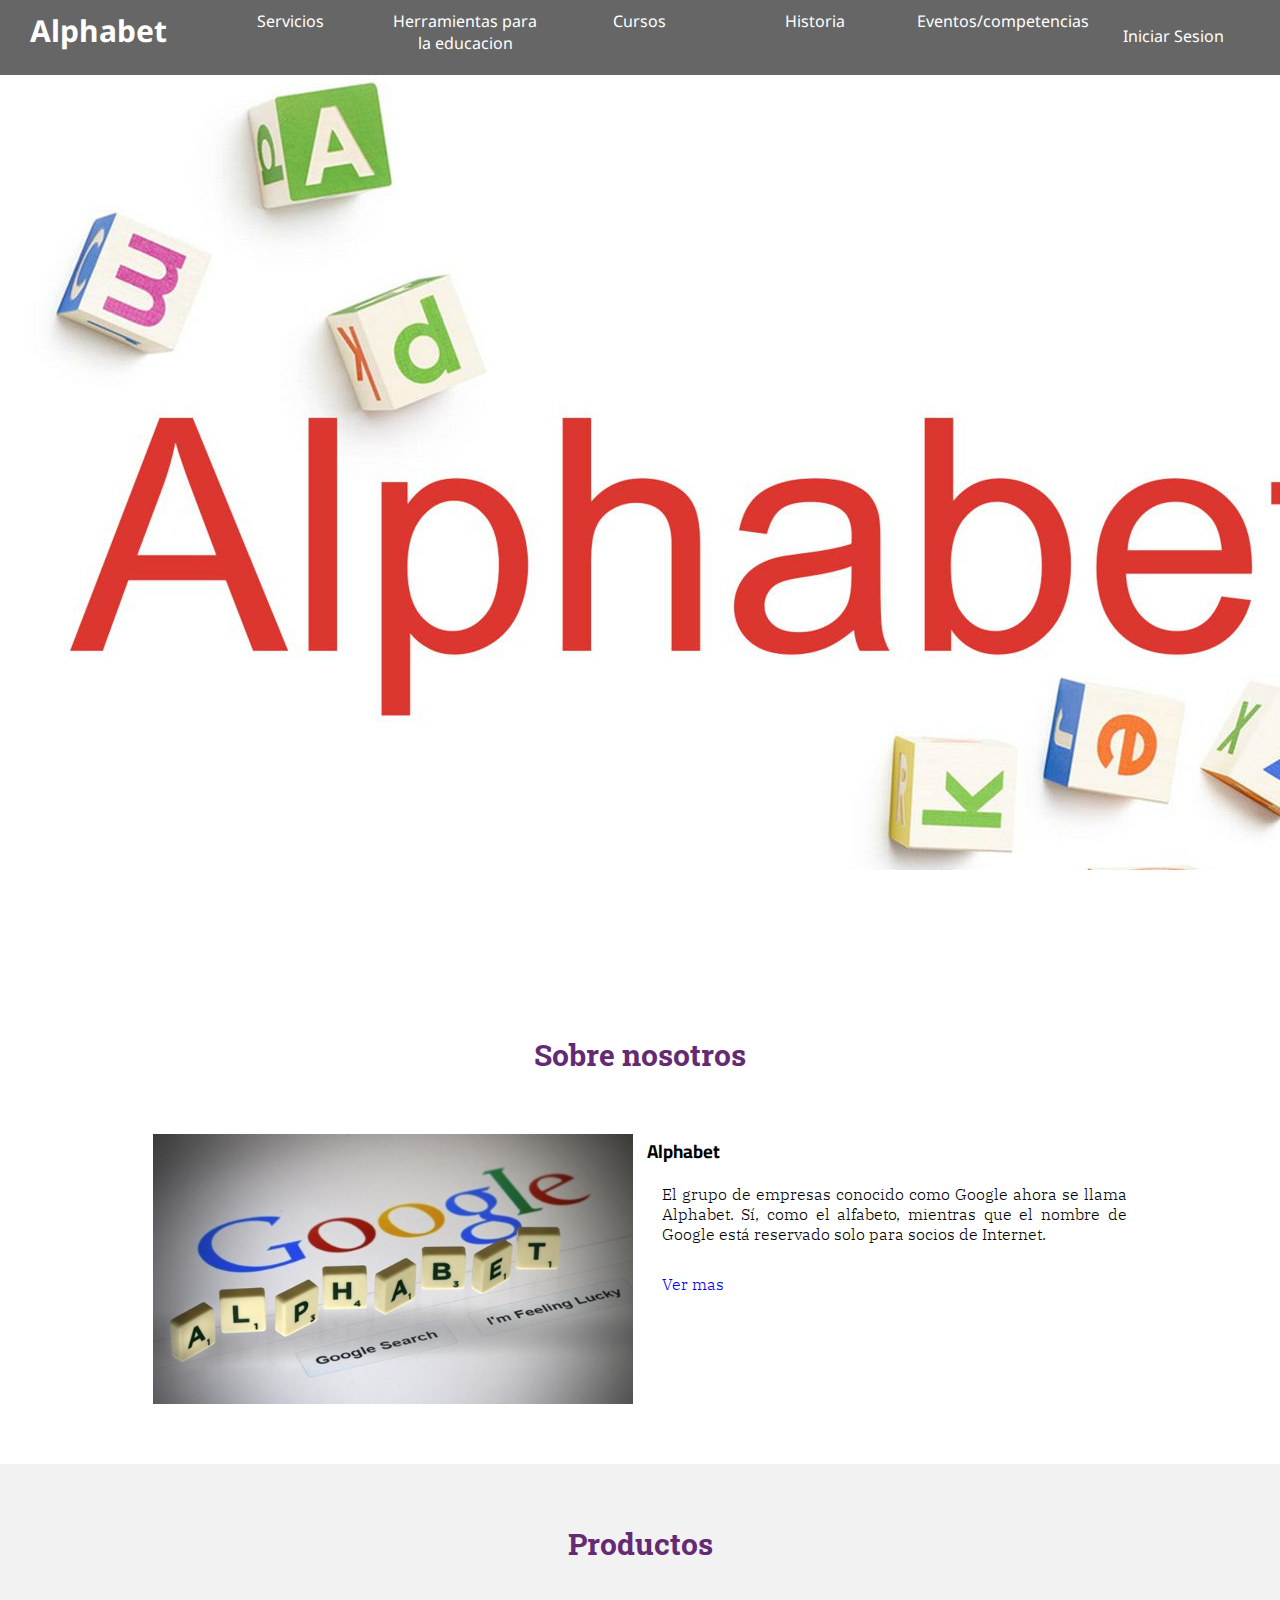
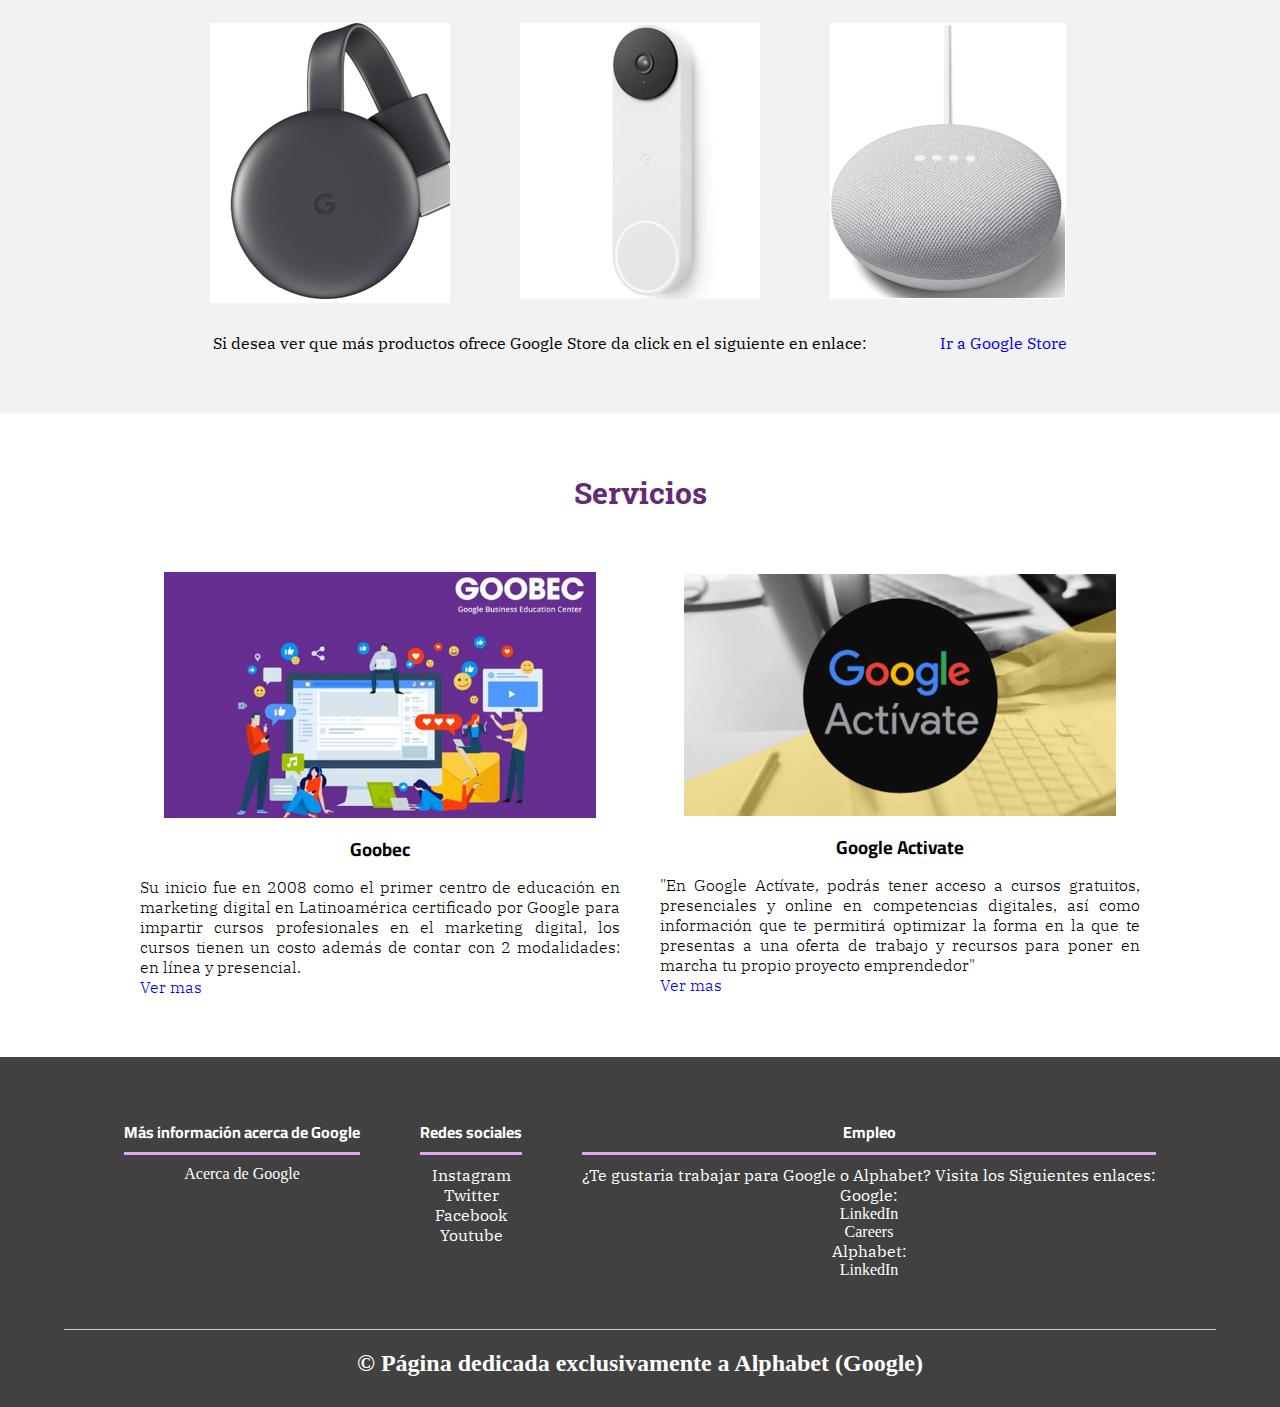
<file: ProyectoFinal/index.html>
<!DOCTYPE html>
<html lang="en">
<head>
    <meta charset="UTF-8">
    <meta http-equiv="X-UA-Compatible" content="IE=edge">
    <meta name="viewport" content="width=device-width, initial-scale=1.0">
    <link rel="stylesheet" href="css/estilos.css">
    <title>Document</title>
</head>
<body>
    <header>
        <h1 class="titulo-prin"><a href="index.html">Alphabet</a></h1>
        <nav>
            <ul>
                <li><a href="">Servicios</a>
                    <ul><li><a href="paginas/serviciosGoogle.html">Servicio que ofrece google</a></li></ul>
                </li>
                <li><a href="">Herramientas para la educacion</a>
                    <ul>
                        <li><a href="paginas/googleEducation.html">Google for Education</a></li></ul>
                </li>
                <li><a href="">Cursos</a>
                    <ul>
                        <li><a href="paginas/goobec.html">Goobec</a></li>
                        <li><a href="paginas/googleActivate.html">Google Activate</a></li>
                    </ul>
                </li>
                <li><a href="paginas/alphabet.html">Historia</a>
                </li>
                <li><a href="">Eventos/competencias</a>
                    <ul>
                        <li><a href="paginas/googleIO.html">Google I/O</a></li>
                        <li><a href="paginas/googleCode.html">Google Code Jam</a></li>
                        <li><a href="paginas/googleSummer.html">Google Summer of Code</a></li>
                        <li><a href="paginas/escom.html">Escom</a></li>
                    </ul>
                </li>
            </ul>
        </nav>       
        <div class="sesion"><a href="../ProyectoFinal/login y registro/iniciarSesion.html">Iniciar Sesion</a></div>
    </header>
    <section class="banner">
    </section>
    <main>
        <section class="contenedor sobre-nosotros">
            <h2 class="titulo">Sobre nosotros</h2>
            <div class="contenedor-sobre-nosotros">
                <img src="imagenes/alphabetGoogle.png" alt="imagen" class="imagenNosotros">
                <div class="contenido-texto">
                    <h3>Alphabet</h3>
                    <p>El grupo de empresas conocido como Google ahora se llama Alphabet. Sí, como el alfabeto,
                         mientras que el nombre de Google está reservado solo para socios de Internet. </p>
                    <a href="paginas/alphabet.html" target="_blank" title="Enlace alphabet" class="links"> 
                        <p class="links"> Ver mas</p>
                    </a>
                </div>
            </div>
        </section>
        <section class="productos">
            <div class="contenedor">
                <h2 class="titulo">Productos</h2>
                <div class="galeria-port">
                    <div class="imagen-port">
                        <a href="https://store.google.com/product/chromecast?hl=es-419"
                        target="_blank" title="Enlace a la tienda oficial de Google"><img src="imagenes/chromecast.png" alt="Chromecast"></a>
                    </div>
                    <div class="imagen-port">
                        <a href="https://store.google.com/product/google_nest_mini?hl=es-419"
                        target="_blank" title="Enlace a la tienda oficial de Google"><img src="imagenes/nest doorbell.png" alt="Nest Doorbell"></a>
                    </div>
                    <div class="imagen-port">
                        <a href="https://store.google.com/product/nest_doorbell_battery?hl=es-419"
                        target="_blank" title="Enlace a la tienda oficial de Google"> <img src="imagenes/nest mini.png" alt="Nest Mini"></a>
                    </div>
                    <p>Si desea ver que más productos ofrece Google Store da click en el siguiente en enlace:</p>
                    <a href="https://store.google.com/mx/?hl=es-419" target="_blank" title="Enlace a Google Store" class="links"> 
                        <p class="links">  Ir a Google Store</p> </a>
                </div>
            </div>
        </section>
        <section class="bout-services">
            <div class="contenedor">
                <h2 class="titulo">Servicios</h2>
                <div class="servicio-cont">
                    <div class="servicio-ind">
                        <img src="imagenes/goobec.png" alt="Goobec">
                        <h3>Goobec</h3>
                        <p>Su inicio fue en 2008 como el primer centro de educación en marketing digital en Latinoamérica certificado 
                            por Google para impartir cursos profesionales en el marketing digital, los cursos tienen un costo además de contar 
                            con 2 modalidades: en línea y presencial.</p>
                            <a href="paginas/goobec.html"  target="_blank" title="Enlace goobec" class="links" > 
                                <p class="links"> Ver mas</p>
                            </a>
                    </div>
                    <div class="servicio-ind">
                        <img src="imagenes/googleActivate.png" alt="Google Activate"  class="links">
                        <h3>Google Activate</h3>
                        <p> "En Google Actívate, podrás tener acceso a cursos gratuitos, presenciales y online en competencias digitales,
                             así como información que te permitirá optimizar la forma en la que te presentas a una oferta de trabajo y recursos 
                             para poner en marcha tu propio proyecto emprendedor"</p>
                             <a href="paginas/googleActivate.html"  target="_blank" title="Enlace googleActivatec" class="links"> 
                                <p class="links"> Ver mas</p>
                             </a>
                    </div>
                </div>
            </div>
        </section>
    </main>
    <footer>
        <div class="contenedor-footer">
            <div class="content-foo">
                <h4>Más información acerca de Google</h4>
                <a href="https://about.google/intl/es-419_ar/"  target="_blank" title="Enlace googleActivatec" > 
                     Acerca de Google 
                    </a>
            </div>
            <div class="content-foo">
                <h4>Redes sociales</h4>
                <div class="RS">
                <ul>
                    <li><a href="https://www.instagram.com/google/">Instagram</a></li>
                    <li><a href="https://twitter.com/google">Twitter</a></li>
                    <li><a href="https://www.facebook.com/Google">Facebook</a></li>
                    <li><a href="https://www.youtube.com/user/Google">Youtube</a></li>
                </ul>
            </div>
            </div>
            <div class="content-foo">
                <h4>Empleo</h4>
                <p>¿Te gustaria trabajar para Google o Alphabet? Visita los Siguientes enlaces:</p>
                <p>Google:<br/></p>
                <a href="https://www.linkedin.com/company/google?challengeId=AQHLvGs-3wyuvgAAAX3Lc-aRsOiOYDTPEnNehzpBI1emRDgFSmROyfSYg-KOlHNEujmbQAS4FZZk3m-wFin1Mfve_8SrfhDMNw&submissionId=c0a3030a-b1b9-c116-fe28-aace91805148" 
                 target="_blank" title="Enlace googleActivatec"> 
                    LinkedIn<br/></a>
                    <a href="https://careers.google.com/" 
                 target="_blank" title="Enlace googleActivatec"> 
                    Careers<br/></a>
                    <p>Alphabet:<br/></p>  
                    <a href="https://www.linkedin.com/company/alphabet-inc" 
                 target="_blank" title="Enlace googleActivatec"> 
                    LinkedIn<br/></a> 
            </div>
        </div>
        <h2 class="titulo-final">&copy; Página dedicada exclusivamente a Alphabet (Google)</h2>
    </footer>
</body>
</html>
</file>
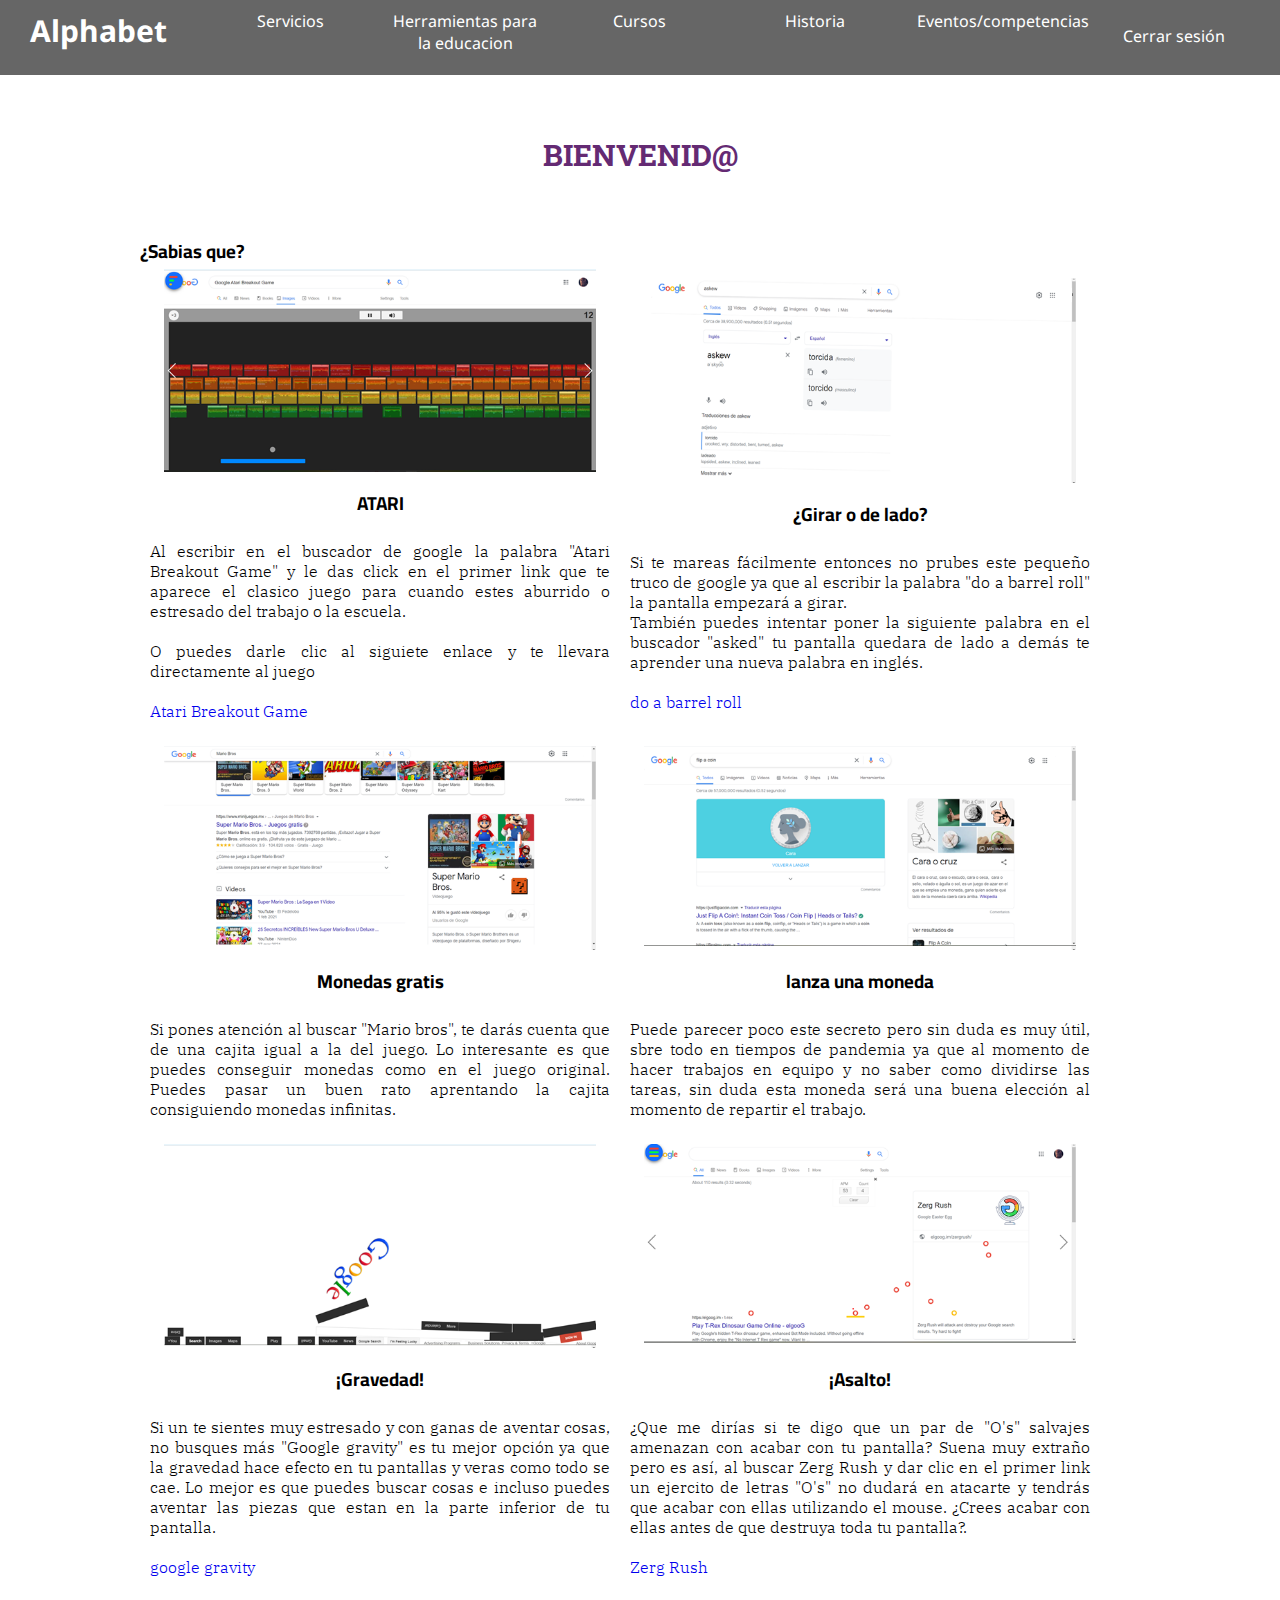
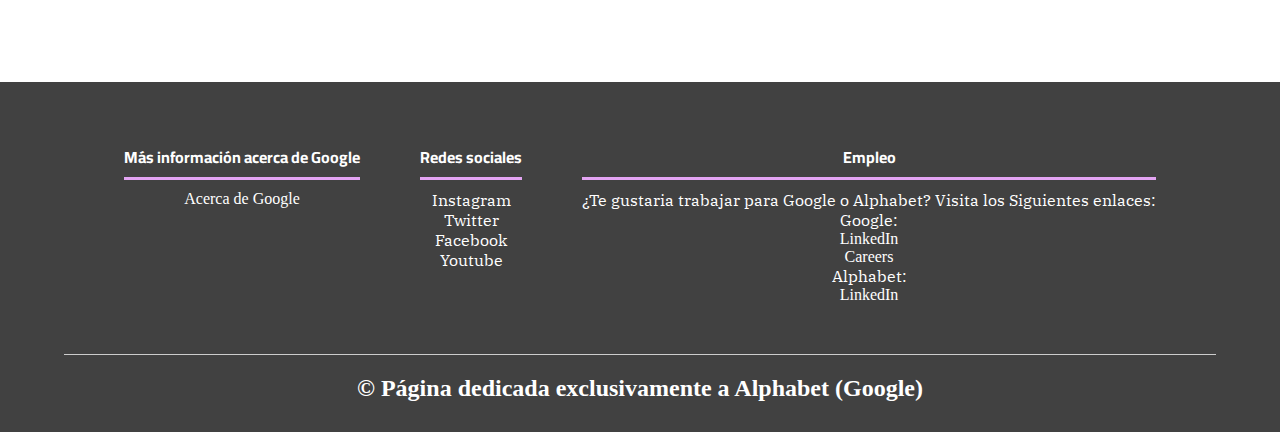
<file: ProyectoFinal/login y registro/Bienvenido.html>
<!DOCTYPE html>
<html lang="en">
<head>
    <meta charset="UTF-8">
    <meta http-equiv="X-UA-Compatible" content="IE=edge">
    <meta name="viewport" content="width=device-width, initial-scale=1.0">
    <link rel="stylesheet" href="../login y registro/css/estilos-bienvenida.css">
    <title>Document</title>
</head>
<body>
    <header>
        <h1 class="titulo-prin"><a href="../index.html">Alphabet</a></h1>
        <nav>
            <ul>
                <li><a href="">Servicios</a>
                    <ul><li><a href="../paginas/serviciosGoogle.html">Servicio que ofrece google</a></li></ul>
                </li>
                <li><a href="">Herramientas para la educacion</a>
                    <ul>
                        <li><a href="../paginas/googleEducation.html">Google for Education</a></li></ul>
                </li>
                <li><a href="">Cursos</a>
                    <ul>
                        <li><a href="../paginas/goobec.html">Goobec</a></li>
                        <li><a href="../paginas/googleActivate.html">Google Activate</a></li>
                    </ul>
                </li>
                <li><a href="../paginas/alphabet.html">Historia</a>
                </li>
                <li><a href="../paginas/EventosyCompetencias.html">Eventos/competencias</a>
                </li>
            </ul>
        </nav>       
        <div class="sesion"><a href="../index.html">Cerrar sesión</a></div>
    </header>
    <main>
      
        <section class="bout-services">
            <div class="contenedor">
                <h2 class="titulo">BIENVENID@</h2>
                <h3>¿Sabias que?</h3>
                <div class="servicio-cont">
                    <div class="servicio-ind">
                        <img src="../imagenes/atari.png" alt="atari">
                        <h3>ATARI</h3>
                        <p> Al escribir en el buscador de google la palabra "Atari Breakout Game" y le das
                            click en el primer link que te aparece el clasico juego para cuando estes aburrido
                            o estresado del trabajo o la escuela.<br/><br/>
                            O puedes darle clic al siguiete enlace y te llevara directamente al juego
                        </p>
                        <a href="https://elgoog.im/breakout/" target="_blank" title="Enlace alphabet" class="links"> 
                            <p class="links"> Atari Breakout Game</p>
                        </a>
                    </div>
                    <div class="servicio-ind">
                        <img src="../imagenes/askew.png" alt="askew" >
                        <h3> ¿Girar o de lado?</h3>
                        <p> Si te mareas fácilmente entonces no prubes este pequeño truco de google ya que al 
                            escribir la palabra "do a barrel roll" la pantalla empezará a girar.<br/>
                            También puedes intentar poner la siguiente palabra en el buscador "asked" tu
                            pantalla quedara de lado a demás te aprender una nueva palabra en inglés.<br/> </p>
                            <a href="https://elgoog.im/doabarrelroll/" target="_blank" title="Enlace alphabet" class="links"> 
                                <p class="links"> do a barrel roll</p>
                            </a>       
                    </div>
                    <div class="servicio-ind">
                        <img src="../imagenes/marioBros.png" alt="Mario Bros">
                        <h3>Monedas gratis</h3>
                        <p> Si pones atención al buscar "Mario bros", te darás cuenta que de una cajita igual 
                            a la del juego. Lo interesante es que puedes conseguir monedas como en el juego original.
                           Puedes pasar un buen rato aprentando la cajita consiguiendo monedas infinitas.
                        </p>
                    </div>
                    <div class="servicio-ind">
                        <img src="../imagenes/lanzaMoneda.png" alt="flip a coin">
                        <h3>lanza una moneda</h3>
                        <p> Puede parecer poco este secreto pero sin duda es muy útil, sbre todo en tiempos de pandemia
                            ya que al momento de hacer trabajos en equipo y no saber como dividirse las tareas, sin duda
                            esta moneda será una buena elección al momento de repartir el trabajo.
                        </p>
                    </div>
                    <div class="servicio-ind">
                        <img src="../imagenes/gravedad.png" alt="Google Gravity" >
                        <h3> ¡Gravedad!</h3>
                        <p> Si un te sientes muy estresado y con ganas de aventar cosas, no busques más "Google gravity"
                            es tu mejor opción ya que la gravedad hace efecto en tu pantallas y veras como todo se cae.
                            Lo mejor es que puedes buscar cosas e incluso puedes aventar las piezas que estan en la 
                            parte inferior de tu pantalla.</p>
                            <a href="https://mrdoob.com/projects/chromeexperiments/google-gravity/" target="_blank" title="Enlace alphabet" class="links"> 
                                <p class="links"> google gravity</p>
                            </a>       
                    </div>
                    <div class="servicio-ind">
                        <img src="../imagenes/zergRush.png" alt="zergRush" >
                        <h3> ¡Asalto!</h3>
                        <p> ¿Que me dirías si te digo que un par de "O's" salvajes amenazan con acabar con tu pantalla?
                            Suena muy extraño pero es así, al buscar Zerg Rush y dar clic en el primer link un ejercito de 
                            letras "O's" no dudará en atacarte y tendrás que acabar con ellas utilizando el mouse. ¿Crees acabar 
                            con ellas antes de que destruya toda tu pantalla?.
                        </p>
                            <a href="https://elgoog.im/zergrush/" target="_blank" title="Enlace alphabet" class="links"> 
                                <p class="links"> Zerg Rush</p>
                            </a>       
                    </div>
                </div>
            </div>
        </section>
    </main>
    <footer>
        <div class="contenedor-footer">
            <div class="content-foo">
                <h4>Más información acerca de Google</h4>
                <a href="https://about.google/intl/es-419_ar/"  target="_blank" title="Enlace googleActivatec" > 
                     Acerca de Google 
                    </a>
            </div>
            <div class="content-foo">
                <h4>Redes sociales</h4>
                <div class="RS">
                <ul>
                    <li><a href="https://www.instagram.com/google/">Instagram</a></li>
                    <li><a href="https://twitter.com/google">Twitter</a></li>
                    <li><a href="https://www.facebook.com/Google">Facebook</a></li>
                    <li><a href="https://www.youtube.com/user/Google">Youtube</a></li>
                </ul>
            </div>
            </div>
            <div class="content-foo">
                <h4>Empleo</h4>
                <p>¿Te gustaria trabajar para Google o Alphabet? Visita los Siguientes enlaces:</p>
                <p>Google:<br/></p>
                <a href="https://www.linkedin.com/company/google?challengeId=AQHLvGs-3wyuvgAAAX3Lc-aRsOiOYDTPEnNehzpBI1emRDgFSmROyfSYg-KOlHNEujmbQAS4FZZk3m-wFin1Mfve_8SrfhDMNw&submissionId=c0a3030a-b1b9-c116-fe28-aace91805148" 
                 target="_blank" title="Enlace googleActivatec"> 
                    LinkedIn<br/></a>
                    <a href="https://careers.google.com/" 
                 target="_blank" title="Enlace googleActivatec"> 
                    Careers<br/></a>
                    <p>Alphabet:<br/></p>  
                    <a href="https://www.linkedin.com/company/alphabet-inc" 
                 target="_blank" title="Enlace googleActivatec"> 
                    LinkedIn<br/></a> 
            </div>
        </div>
        <h2 class="titulo-final">&copy; Página dedicada exclusivamente a Alphabet (Google)</h2>
    </footer>
</body>
</html>
</file>
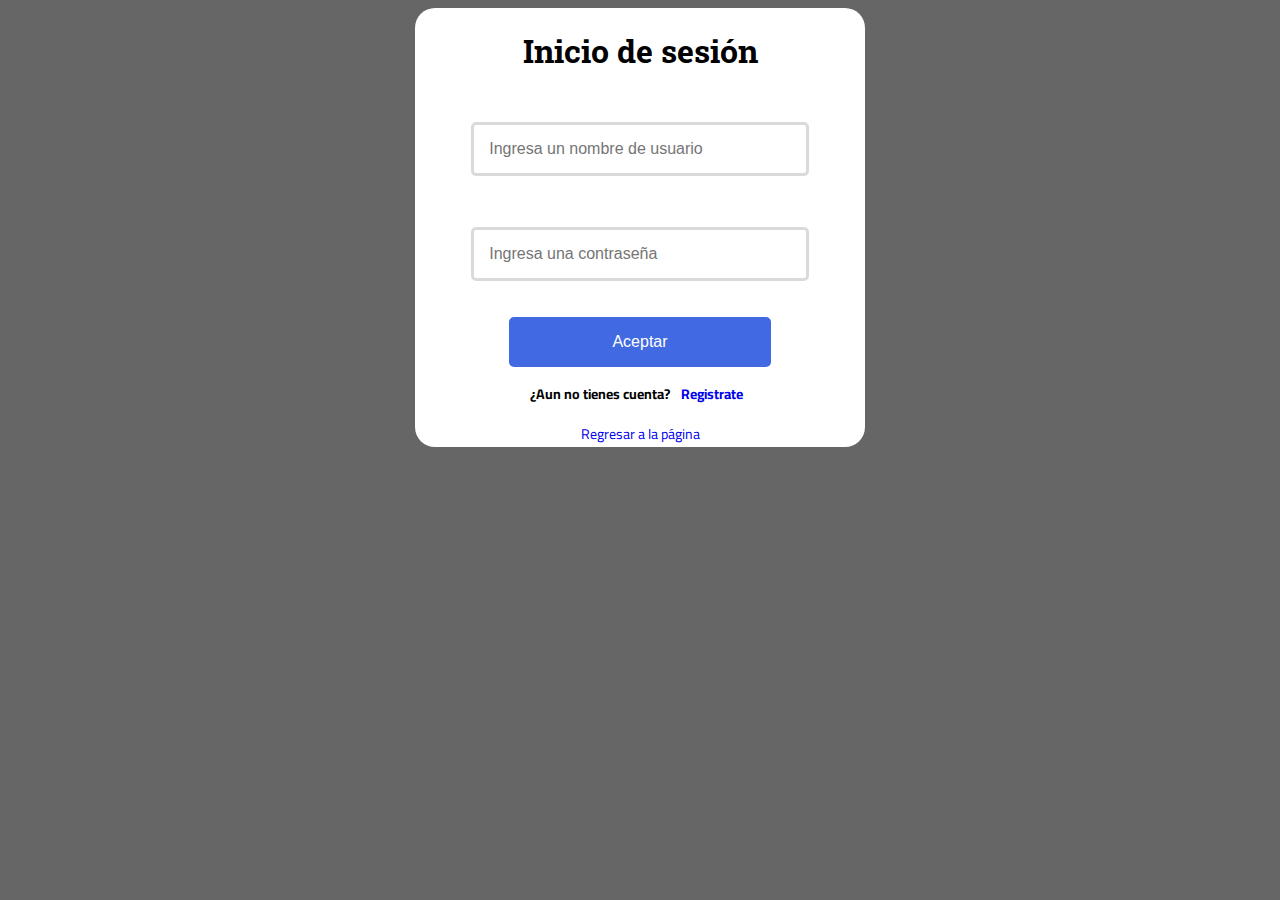
<file: ProyectoFinal/login y registro/iniciarSesion.html>
<!DOCTYPE html>
<html lang="en">
<head>
    <meta charset="UTF-8">
    <link rel="stylesheet" href="css/estilo-registro.css">
    <title>InicioSesion</title>
</head>

<body>
    <form id="InicioSesion" action="validacion.php"
    method="post" enctype="multipart/form-data">   

    <h1>Inicio de sesión</h1>
  
        <input type="text" name="usuario" placeholder="Ingresa un nombre de usuario" maxlength="40" required><br>
   
        <input type="password" name="pass" placeholder="Ingresa una contraseña" maxlength="40" required><br>
 
     <input type="submit" value="Aceptar" name="btnInicio">
     <p>¿Aun no tienes cuenta? <a href="registro.html">Registrate </a></p>
     <a href="../index.html">Regresar a la página</a>
     

    </div>
    
</form>
</body>
</html>
</file>
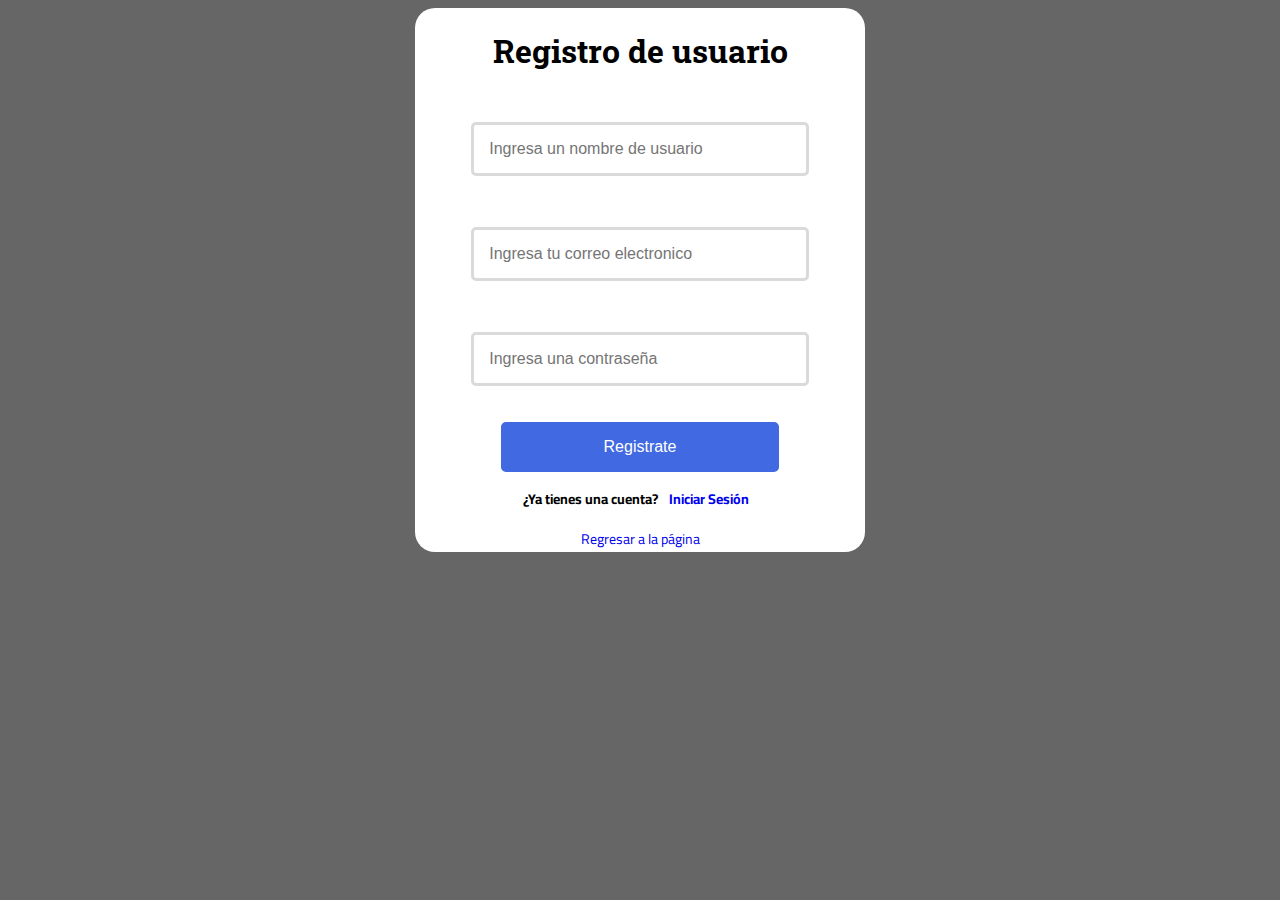
<file: ProyectoFinal/login y registro/registro.html>
<!DOCTYPE html>
<html lang="en">
<head>
    <meta charset="UTF-8">
    <link rel="stylesheet" href="css/estilo-registro.css">
    <title>Registro</title>
</head>

<body>
    <form id="registroUsuario" action="validacion.php"
    method="post" enctype="multipart/form-data">   

    <h1>Registro de usuario</h1>
   
        <input type="text" name="usuario" placeholder="Ingresa un nombre de usuario" maxlength="40" required><br>
   
        <input type="text" name="email" placeholder="Ingresa tu correo electronico" maxlength="40" required ><br>
        
        <input type="password" name="pass" placeholder="Ingresa una contraseña" maxlength="40" required><br>
 
     <input type="submit" value="Registrate" name="btnRegistrate" >
     <p>¿Ya tienes una cuenta? <a href="iniciarSesion.html"> Iniciar Sesión </a></p>
     <a href="../index.html">Regresar a la página</a>

    </div>
    
</form>
</body>
</html>
</file>
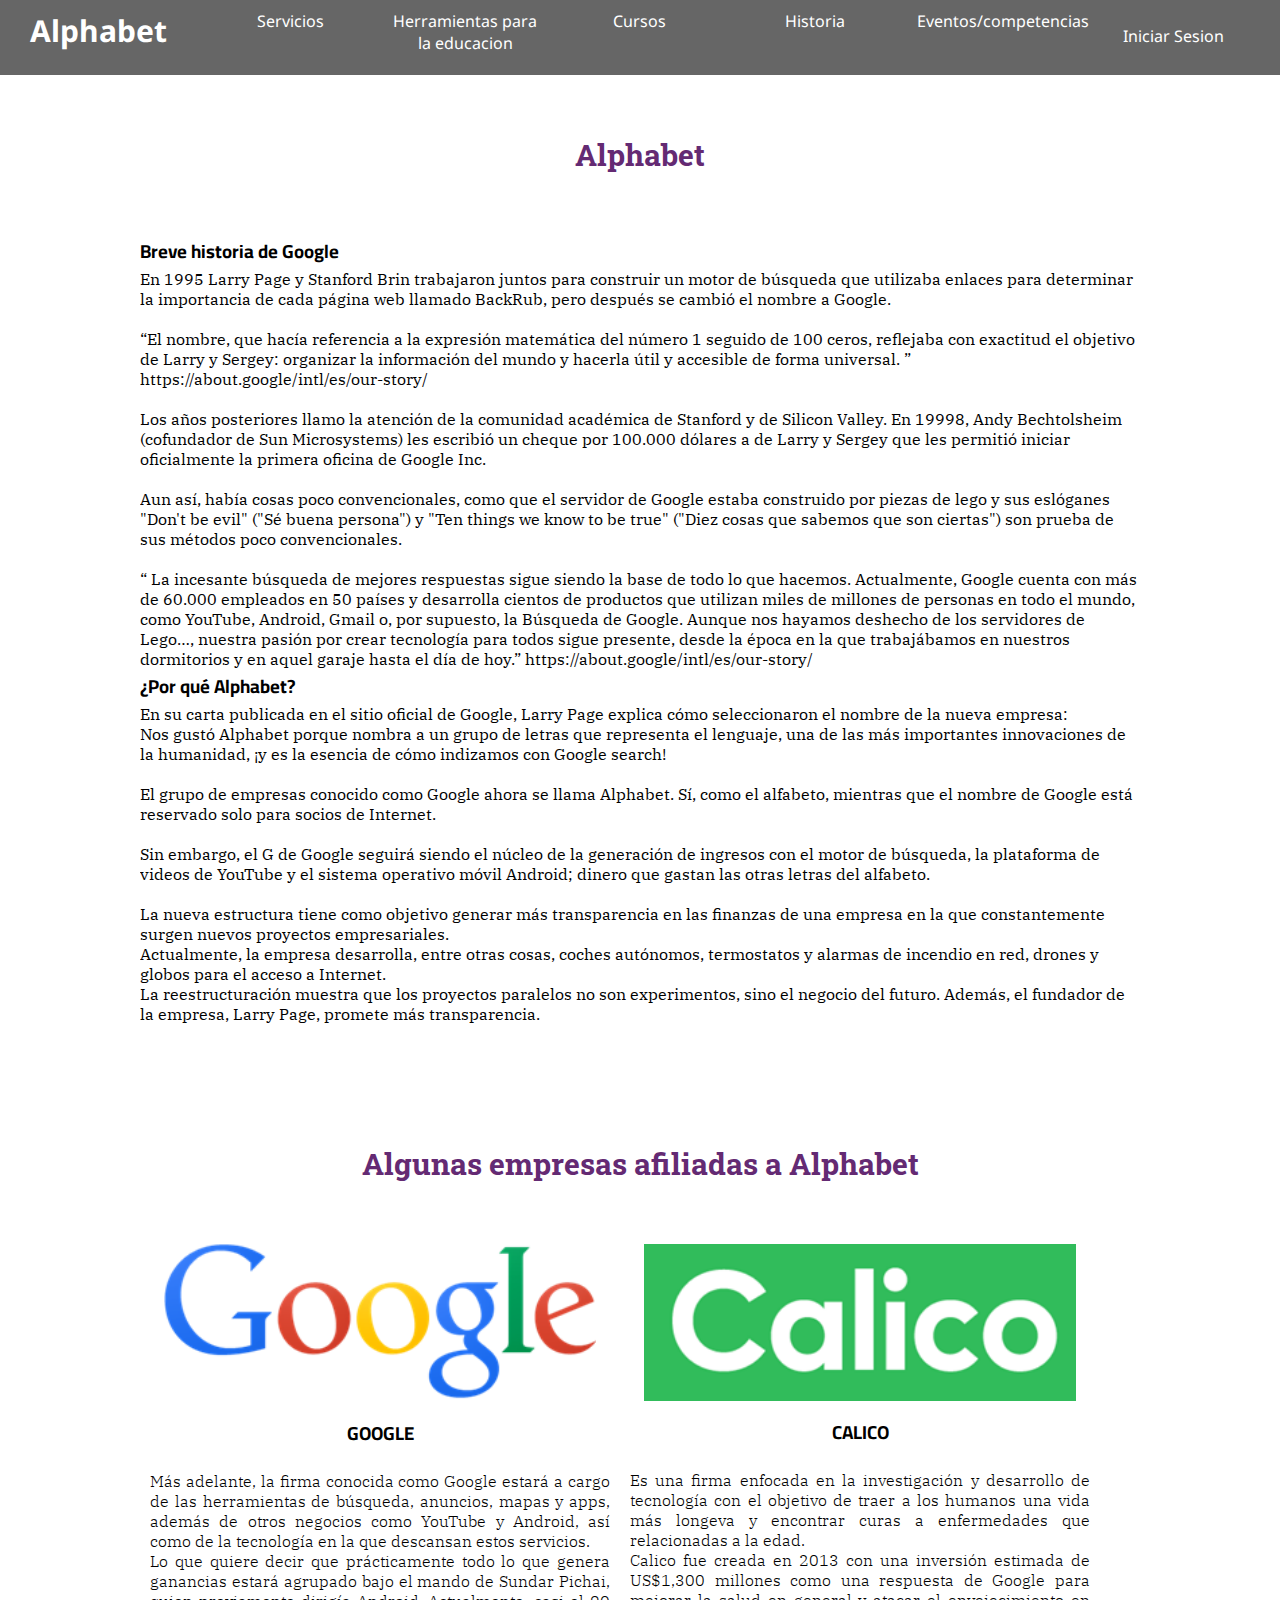
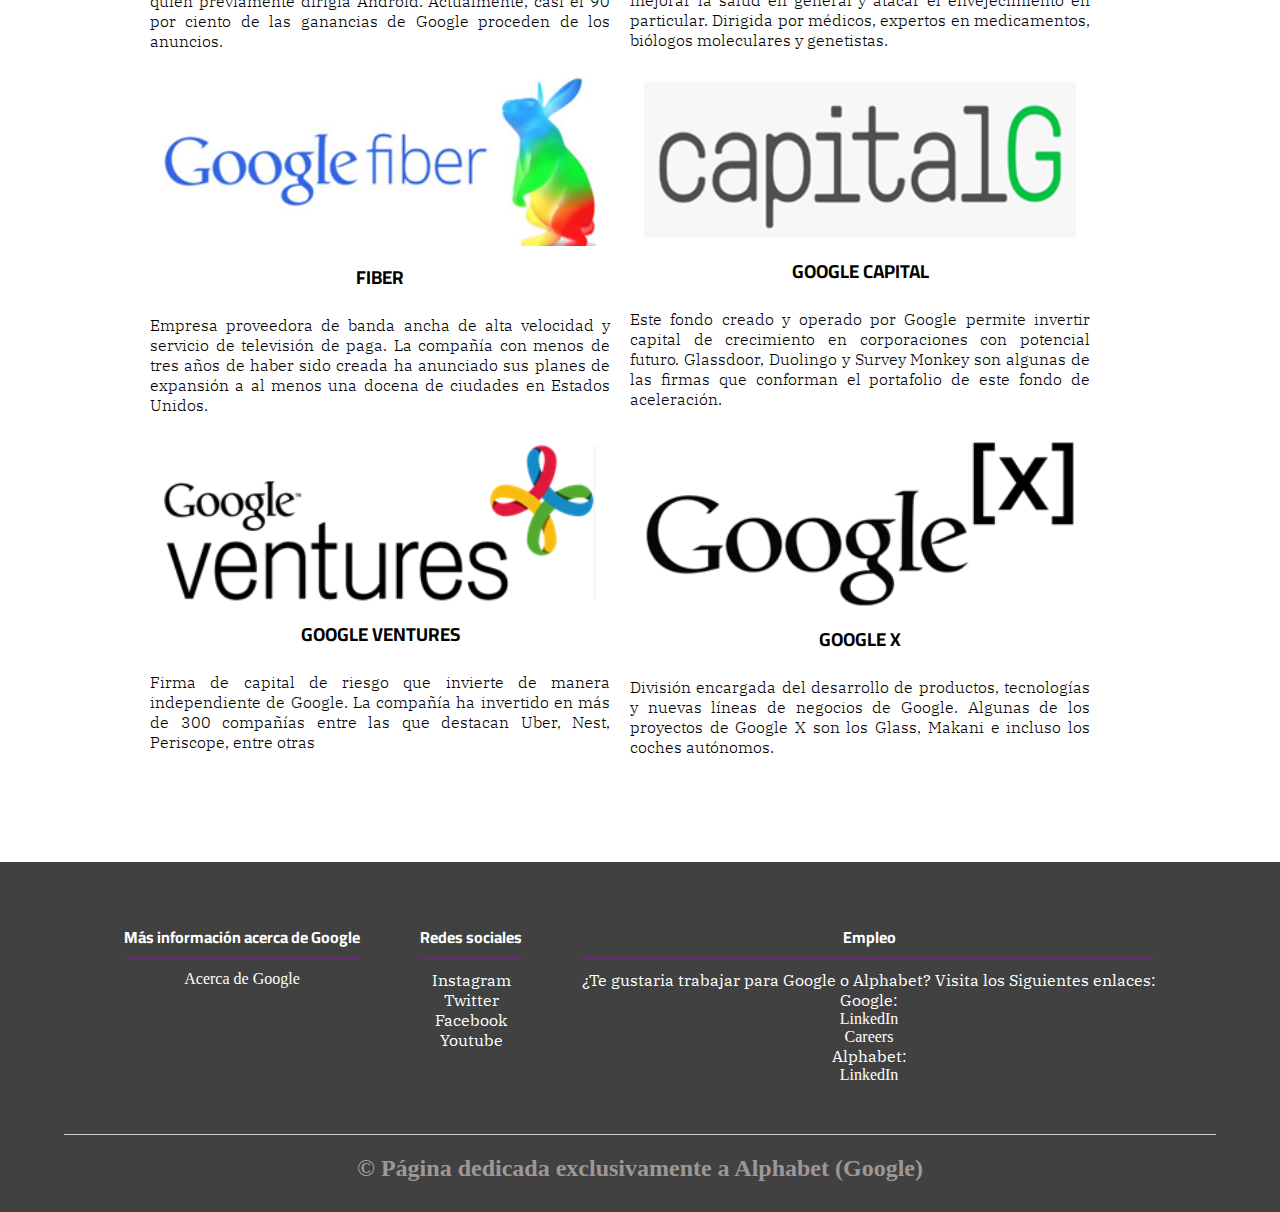
<file: ProyectoFinal/paginas/alphabet.html>
<!DOCTYPE html>
<html lang="en">
<head>
    <meta charset="UTF-8">
    <meta http-equiv="X-UA-Compatible" content="IE=edge">
    <meta name="viewport" content="width=device-width, initial-scale=1.0">
    <link rel="stylesheet" href="../css/estilo-alphabet.css">
    <title>Document</title>
</head>
<body>
    <header>
        <h1 class="titulo-prin"><a href="../index.html">Alphabet</a></h1>
        <nav>
            <ul>
                <ul>
                    <li><a href="">Servicios</a>
                        <ul><li><a href="../paginas/serviciosGoogle.html">Servicio que ofrece google</a></li></ul>
                    </li>
                    <li><a href="">Herramientas para la educacion</a>
                        <ul>
                            <li><a href="../paginas/googleEducation.html">Google for Education</a></li></ul>
                    </li>
                    <li><a href="">Cursos</a>
                        <ul>
                            <li><a href="../paginas/goobec.html">Goobec</a></li>
                            <li><a href="../paginas/googleActivate.html">Google Activate</a></li>
                        </ul>
                    </li>
                    <li><a href="../paginas/alphabet.html">Historia</a>
                    </li>
                    <li><a href="../paginas/EventosyCompetencias.html">Eventos/competencias</a>
                    </li>
                </ul>
            </ul>
        </nav>       
        <div class="sesion"><a href="../login y registro/iniciarSesion.html">Iniciar Sesion</a></div>
    </header>
    <main>
        <section class="contenedor sobre-nosotros">
            <h2 class="titulo">Alphabet</h2>
              <div class="contenedor-sobre-nosotros">
                <div class="contenido-texto">
                    <h3>Breve historia de Google</h3>
                    <p>En 1995 Larry Page y Stanford Brin trabajaron juntos para construir un motor de búsqueda que utilizaba enlaces para determinar 
                        la importancia de cada página web llamado BackRub, pero después se cambió el nombre a Google.<br/><br/>
                        “El nombre, que hacía referencia a la expresión matemática del número 1 seguido de 100 ceros, reflejaba con exactitud el objetivo 
                        de Larry y Sergey: organizar la información del mundo y hacerla útil y accesible de forma universal. ” https://about.google/intl/es/our-story/<br/><br/>
                        Los años posteriores llamo la atención de la comunidad académica de Stanford y de Silicon Valley. En 19998, Andy Bechtolsheim (cofundador de Sun Microsystems) 
                        les escribió un cheque por 100.000 dólares a de Larry y Sergey que les permitió iniciar oficialmente la primera oficina de Google Inc.<br/><br/>
                        Aun así, había cosas poco convencionales, como que el servidor de Google estaba construido por piezas de lego y sus eslóganes "Don't be evil" ("Sé buena persona")
                         y "Ten things we know to be true" ("Diez cosas que sabemos que son ciertas") son prueba de sus métodos poco convencionales.<br/><br/>
                         “ La incesante búsqueda de mejores respuestas sigue siendo la base de todo lo que hacemos. Actualmente, Google cuenta con más de 60.000 empleados en
                          50 países y desarrolla cientos de productos que utilizan miles de millones de personas en todo el mundo, como YouTube, Android, Gmail o, por supuesto,
                           la Búsqueda de Google. Aunque nos hayamos deshecho de los servidores de Lego…, nuestra pasión por crear tecnología para todos sigue presente, 
                           desde la época en la que trabajábamos en nuestros dormitorios y en aquel garaje hasta el día de hoy.” https://about.google/intl/es/our-story/
                    </p>
                    <div class="contenido-texto2">
                        <h3>¿Por qué Alphabet?</h3>
                        <p>En su carta publicada en el sitio oficial de Google, Larry Page explica cómo seleccionaron el nombre de la nueva empresa:<br/>
                            Nos gustó Alphabet porque nombra a un grupo de letras que representa el lenguaje, una de las más importantes innovaciones de la humanidad,
                            ¡y es la esencia de cómo indizamos con Google search!<br/><br/>
                            El grupo de empresas conocido como Google ahora se llama Alphabet. Sí, como el alfabeto, mientras que el nombre de Google está reservado solo para socios de Internet. <br/><br/>
                            Sin embargo, el G de Google seguirá siendo el núcleo de la generación de ingresos con el motor de búsqueda, la plataforma de videos de YouTube y el sistema operativo móvil Android;
                            dinero que gastan las otras letras del alfabeto. <br/><br/>
                            La nueva estructura tiene como objetivo generar más transparencia en las finanzas de una empresa en la que constantemente surgen nuevos proyectos empresariales. <br/>
                            Actualmente, la empresa desarrolla, entre otras cosas, coches autónomos, termostatos y alarmas de incendio en red, drones y globos para el acceso a Internet. <br/>
                            La reestructuración muestra que los proyectos paralelos no son experimentos, sino el negocio del futuro. Además, el fundador de la empresa, Larry Page, promete más transparencia.
                        </p>
                </div>
            </div>
        </section>
        <section class="bout-services">
            <div class="contenedor">
                <h2 class="titulo">Algunas empresas afiliadas a Alphabet</h2>
                <div class="servicio-cont">
                    <div class="servicio-ind">
                        <img src="../imagenes/historia/google.png" alt="Google">
                        <h3>GOOGLE</h3>
                        <p>Más adelante, la firma conocida como Google estará a cargo de las herramientas de búsqueda, anuncios, mapas y apps, además de otros 
                            negocios como YouTube y Android, así como de la tecnología en la que descansan estos servicios.<br/>
                            Lo que quiere decir que prácticamente todo lo que genera ganancias estará agrupado bajo el mando de Sundar Pichai,
                             quien previamente dirigía Android. Actualmente, casi el 90 por ciento de las ganancias de Google proceden de los anuncios.
                            </p>
                    </div>
                    <div class="servicio-ind">
                        <img src="../imagenes/historia/calico.png" alt="calico">
                        <h3>CALICO</h3>
                        <p>Es una firma enfocada en la investigación y desarrollo de tecnología con el objetivo de traer a los humanos una vida más longeva y
                           encontrar curas a enfermedades que relacionadas a la edad.<br/>
                           Calico fue creada en 2013 con una inversión estimada de US$1,300 millones 
                           como una respuesta de Google para mejorar la salud en general y atacar el envejecimiento en particular.
                           Dirigida por médicos, expertos en medicamentos, biólogos moleculares y genetistas.</p>
                    </div>
                    <div class="servicio-ind">
                        <img src="../imagenes/historia/google fiber.png" alt="Google Fiber">
                        <h3>FIBER</h3>
                        <p>Empresa proveedora de banda ancha de alta velocidad y servicio de televisión de paga. La compañía con menos de tres años de haber sido creada
                             ha anunciado sus planes de expansión a al menos una docena de ciudades en Estados Unidos.</p>
                    </div>
                    <div class="servicio-ind">
                        <img src="../imagenes/historia/google capital.png" alt="Google Capital">
                        <h3>GOOGLE CAPITAL</h3>
                        <p>Este fondo creado y operado por Google permite invertir capital de crecimiento en corporaciones con potencial futuro.
                             Glassdoor, Duolingo y Survey Monkey son algunas de las firmas que conforman el portafolio de este fondo de aceleración.</p>
                    </div>
                    <div class="servicio-ind">
                        <img src="../imagenes/historia/google ventures.png" alt="Google Ventures">
                        <h3>GOOGLE VENTURES</h3>
                        <p>Firma de capital de riesgo que invierte de manera independiente de Google. La compañía ha invertido en más 
                            de 300 compañías entre las que destacan Uber, Nest, Periscope, entre otras</p>
                    </div>
                    <div class="servicio-ind">
                        <img src="../imagenes/historia/google x.png" alt="Google X">
                        <h3>GOOGLE X</h3>
                        <p>División encargada del desarrollo de productos, tecnologías y nuevas líneas de negocios de Google. Algunas de los proyectos 
                            de Google X son los Glass, Makani e incluso los coches autónomos.</p>
                    </div>
                </div>
            </div>
        </section>
    </main>
    <footer>
        <div class="contenedor-footer">
            <div class="content-foo">
                <h4>Más información acerca de Google</h4>
                <a href="https://about.google/intl/es-419_ar/"  target="_blank" title="Enlace googleActivatec" > 
                     Acerca de Google 
                    </a>
            </div>
            <div class="content-foo">
                <h4>Redes sociales</h4>
                <div class="RS">
                <ul>
                    <li><a href="https://www.instagram.com/google/">Instagram</a></li>
                    <li><a href="https://twitter.com/google">Twitter</a></li>
                    <li><a href="https://www.facebook.com/Google">Facebook</a></li>
                    <li><a href="https://www.youtube.com/user/Google">Youtube</a></li>
                </ul>
            </div>
            </div>
            <div class="content-foo">
                <h4>Empleo</h4>
                <p>¿Te gustaria trabajar para Google o Alphabet? Visita los Siguientes enlaces:</p>
                <p>Google:<br/></p>
                <a href="https://www.linkedin.com/company/google?challengeId=AQHLvGs-3wyuvgAAAX3Lc-aRsOiOYDTPEnNehzpBI1emRDgFSmROyfSYg-KOlHNEujmbQAS4FZZk3m-wFin1Mfve_8SrfhDMNw&submissionId=c0a3030a-b1b9-c116-fe28-aace91805148" 
                 target="_blank" title="Enlace googleActivatec"> 
                    LinkedIn<br/></a>
                    <a href="https://careers.google.com/" 
                 target="_blank" title="Enlace googleActivatec"> 
                    Careers<br/></a>
                    <p>Alphabet:<br/></p>  
                    <a href="https://www.linkedin.com/company/alphabet-inc" 
                 target="_blank" title="Enlace googleActivatec"> 
                    LinkedIn<br/></a> 
            </div>
        </div>
        <h2 class="titulo-final">&copy; Página dedicada exclusivamente a Alphabet (Google)</h2>
    </footer>
</body>
</html>
</file>
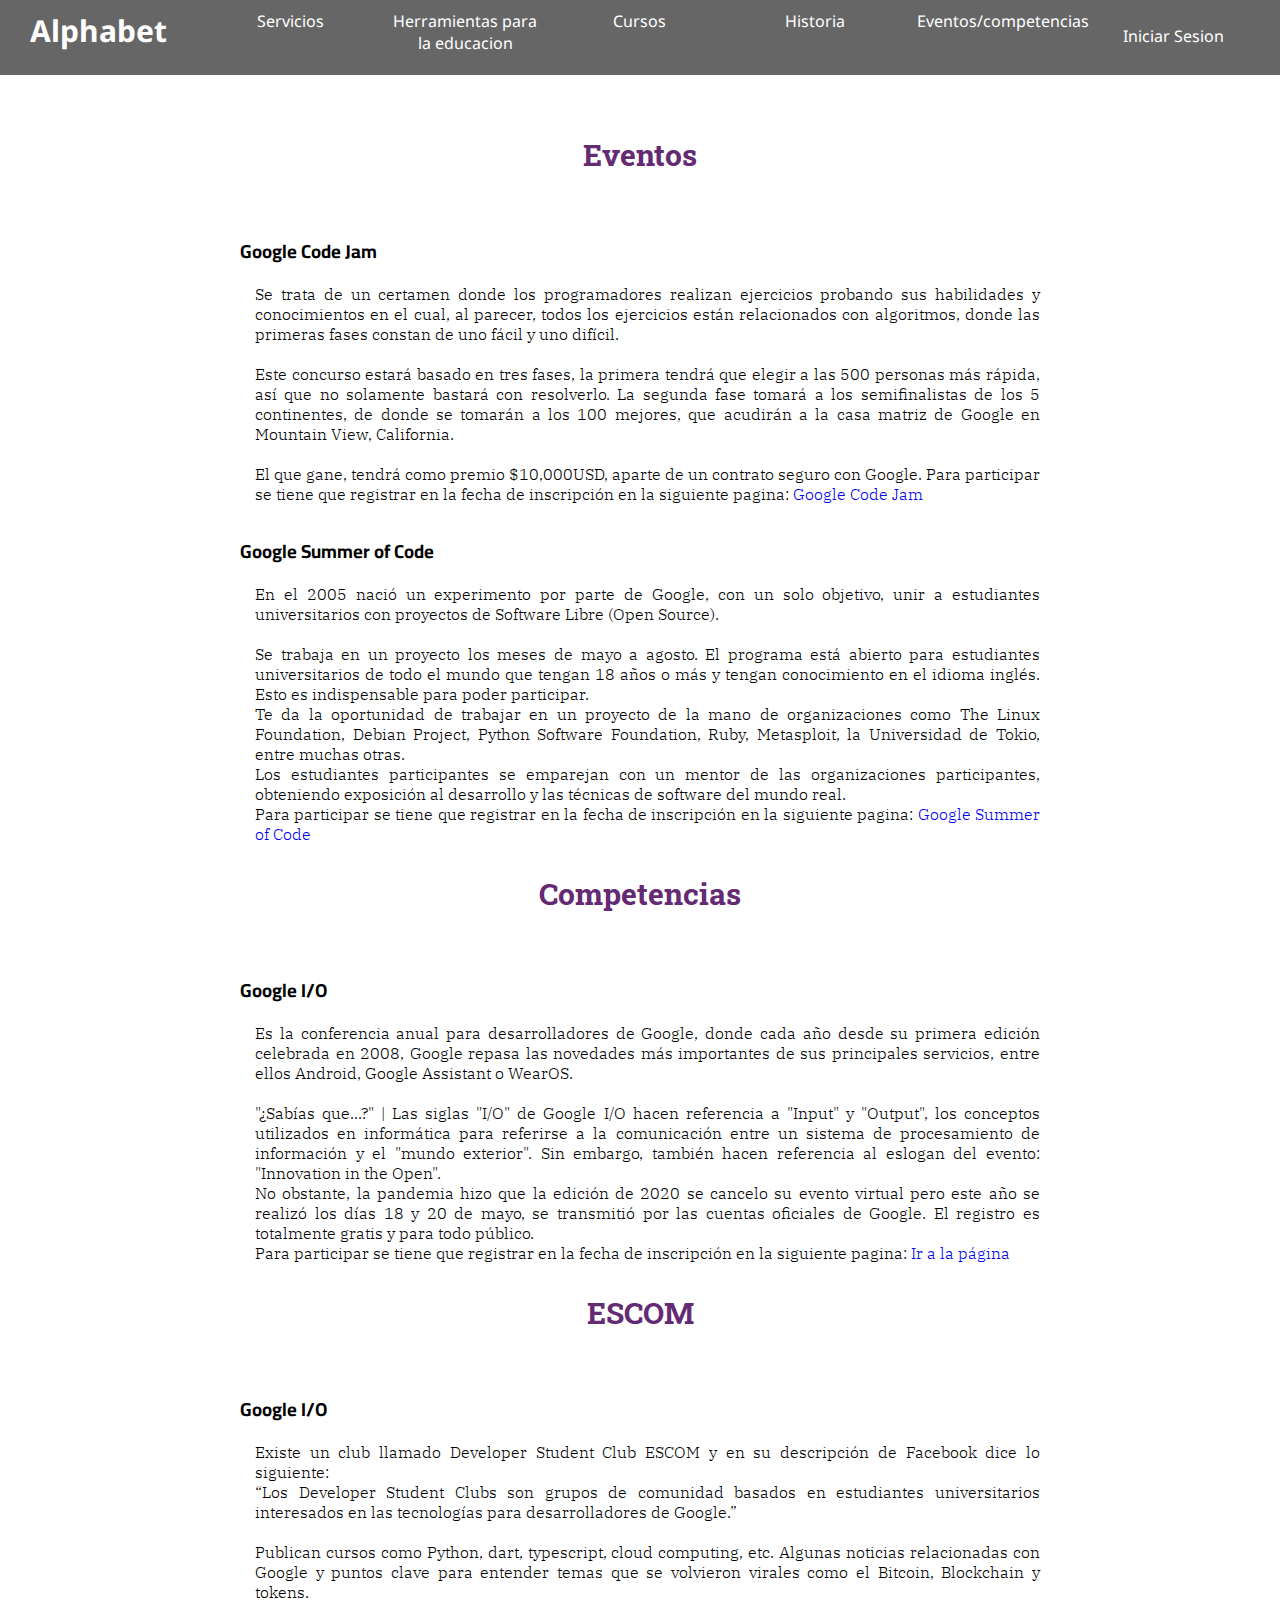
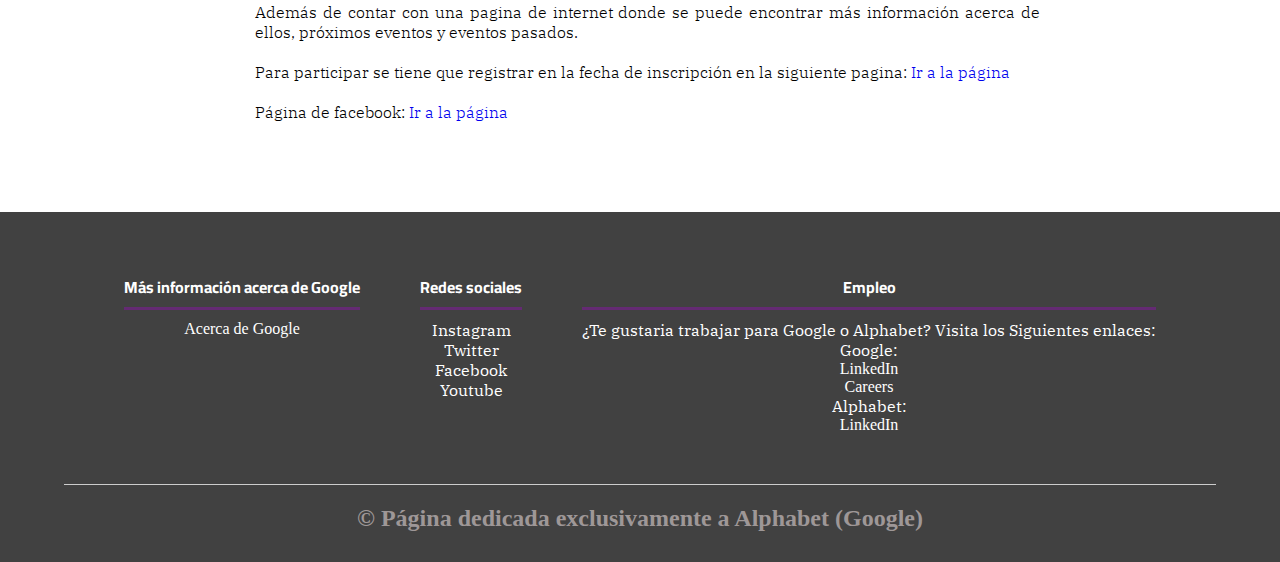
<file: ProyectoFinal/paginas/EventosyCompetencias.html>
<!DOCTYPE html>
<html lang="en">
<head>
    <meta charset="UTF-8">
    <meta http-equiv="X-UA-Compatible" content="IE=edge">
    <meta name="viewport" content="width=device-width, initial-scale=1.0">
    <link rel="stylesheet" href="../css/estilos-comun.css">
    <title>Document</title>
</head>
<body>
    <header>
        <h1 class="titulo-prin"><a href="../index.html">Alphabet</a></h1>
        <nav>
            <ul>
                <ul>
                    <li><a href="">Servicios</a>
                        <ul><li><a href="../paginas/serviciosGoogle.html">Servicio que ofrece google</a></li></ul>
                    </li>
                    <li><a href="">Herramientas para la educacion</a>
                        <ul>
                            <li><a href="../paginas/googleEducation.html">Google for Education</a></li></ul>
                    </li>
                    <li><a href="">Cursos</a>
                        <ul>
                            <li><a href="../paginas/goobec.html">Goobec</a></li>
                            <li><a href="paginas/googleActivate.html">Google Activate</a></li>
                        </ul>
                    </li>
                    <li><a href="../paginas/alphabet.html">Historia</a>
                    </li>
                    <li><a href="../paginas/EventosyCompetencias.html">Eventos/competencias</a>
                    </li>
                </ul>
            </ul>
        </nav>       
        <div class="sesion"><a href="../login y registro/iniciarSesion.html">Iniciar Sesion</a></div>
    </header>
    <main>
        <section class="contenedor sobre-nosotros">
            <h2 class="titulo">Eventos</h2>
            <div class="contenedor-sobre-nosotros">
                <div class="contenido-texto">
                    <h3>Google Code Jam</h3>
                    <p>Se trata de un certamen donde los programadores realizan ejercicios probando sus habilidades y conocimientos
                         en el cual, al parecer, todos los ejercicios están relacionados con algoritmos, donde las primeras fases constan 
                         de uno fácil y uno difícil.<br/><br/>
                        Este concurso estará basado en tres fases, la primera tendrá que elegir a las 500 personas más rápida, así que 
                        no solamente bastará con resolverlo. La segunda fase tomará a los semifinalistas de los 5 continentes, de donde se 
                        tomarán a los 100 mejores, que acudirán a la casa matriz de Google en Mountain View, California.<br/><br/>
                        El que gane, tendrá como premio $10,000USD, aparte de un contrato seguro con Google.
                        Para participar se tiene que registrar en la fecha de inscripción en la siguiente pagina:
                        <a href=" https://codingcompetitions.withgoogle.com/" 
                        target="_blank" title="Enlace googleActivatec"> 
                           Google Code Jam<br/></a>   
                    </p>
                
                    <div class="contenido-texto1">
                        <h3>Google Summer of Code</h3>
                        <p>En el 2005 nació un experimento por parte de Google, con un solo objetivo, unir a estudiantes universitarios con
                             proyectos de Software Libre (Open Source).<br/><br/>
                            Se trabaja en un proyecto los meses de mayo a agosto. El programa está abierto para estudiantes universitarios de
                             todo el mundo que tengan 18 años o más y tengan conocimiento en el idioma inglés. Esto es indispensable para poder participar.<br/>
                            Te da la oportunidad de trabajar en un proyecto de la mano de organizaciones como The Linux Foundation, Debian Project, 
                            Python Software Foundation, Ruby, Metasploit, la Universidad de Tokio, entre muchas otras.<br/>
                            Los estudiantes participantes se emparejan con un mentor de las organizaciones participantes, obteniendo exposición al 
                            desarrollo y las técnicas de software del mundo real.<br/>
                            Para participar se tiene que registrar en la fecha de inscripción en la siguiente pagina:
                            <a href="  https://summerofcode.withgoogle.com/" 
                            target="_blank" title="Enlace googleActivatec"> 
                               Google Summer of Code<br/></a>    
                        </p>
                </div>
                    <div class="contenido-texto2">
                        <h2 class="titulo">Competencias</h2>
                        <h3>Google I/O</h3>
                        <p>Es la conferencia anual para desarrolladores de Google, donde cada año desde su primera edición celebrada en 2008,
                            Google repasa las novedades más importantes de sus principales servicios, entre ellos Android, Google Assistant o
                            WearOS.<br/><br/>
                            "¿Sabías que...?" | Las siglas "I/O" de Google I/O hacen referencia a "Input" y "Output", los conceptos utilizados
                            en informática para referirse a la comunicación entre un sistema de procesamiento de información y el "mundo exterior".
                            Sin embargo, también hacen referencia al eslogan del evento: "Innovation in the Open". <br/>
                            No obstante, la pandemia hizo que la edición de 2020 se cancelo su evento virtual pero este año se realizó los días
                            18 y 20 de mayo, se transmitió por las cuentas oficiales de Google. El registro es totalmente gratis y para todo 
                            público.<br/>
                            Para participar se tiene que registrar en la fecha de inscripción en la siguiente pagina:
                            <a href=" https://io.google/2021/?lng=es-419" 
                            target="_blank" title="Enlace googleActivatec"> 
                            Ir a la página<br/></a>    
                        </p>
                    </div>
                    <div class="contenido-texto2">
                        <h2 class="titulo">ESCOM</h2>
                        <h3>Google I/O</h3>
                        <p>Existe un club llamado Developer Student Club ESCOM y en su descripción de Facebook dice lo siguiente:<br/>
                            “Los Developer Student Clubs son grupos de comunidad basados en estudiantes universitarios interesados en
                             las tecnologías para desarrolladores de Google.”<br/><br/>
                            Publican cursos como Python, dart, typescript, cloud computing, etc. Algunas noticias relacionadas con 
                            Google y puntos clave para entender temas que se volvieron virales como el Bitcoin, Blockchain y tokens.<br/>
                            Además de contar con una pagina de internet donde se puede encontrar más información acerca de ellos, próximos
                             eventos y eventos pasados.<br/><br/>
                            Para participar se tiene que registrar en la fecha de inscripción en la siguiente pagina:
                            <a href=" https://gdsc.community.dev/national-polytechnic-institute-of-mexico-escom/" 
                            target="_blank" title="Enlace googleActivatec"> 
                            Ir a la página<br/><br/></a>    
                            Página de facebook:
                        <a href="  https://www.facebook.com/Developer-Student-Club-ESCOM-IPN-111708200650636/" 
                        target="_blank" title="Enlace googleActivatec"> 
                        Ir a la página<br/></a>   
                        </p>
                     </div>
        </div>
        </section>
    
    </main>
    <footer>
        <div class="contenedor-footer">
            <div class="content-foo">
                <h4>Más información acerca de Google</h4>
                <a href="https://about.google/intl/es-419_ar/"  target="_blank" title="Enlace googleActivatec" > 
                     Acerca de Google 
                    </a>
            </div>
            <div class="content-foo">
                <h4>Redes sociales</h4>
                <div class="RS">
                <ul>
                    <li><a href="https://www.instagram.com/google/">Instagram</a></li>
                    <li><a href="https://twitter.com/google">Twitter</a></li>
                    <li><a href="https://www.facebook.com/Google">Facebook</a></li>
                    <li><a href="https://www.youtube.com/user/Google">Youtube</a></li>
                </ul>
            </div>
            </div>
            <div class="content-foo">
                <h4>Empleo</h4>
                <p>¿Te gustaria trabajar para Google o Alphabet? Visita los Siguientes enlaces:</p>
                <p>Google:<br/></p>
                <a href="https://www.linkedin.com/company/google?challengeId=AQHLvGs-3wyuvgAAAX3Lc-aRsOiOYDTPEnNehzpBI1emRDgFSmROyfSYg-KOlHNEujmbQAS4FZZk3m-wFin1Mfve_8SrfhDMNw&submissionId=c0a3030a-b1b9-c116-fe28-aace91805148" 
                 target="_blank" title="Enlace googleActivatec"> 
                    LinkedIn<br/></a>
                    <a href="https://careers.google.com/" 
                 target="_blank" title="Enlace googleActivatec"> 
                    Careers<br/></a>
                    <p>Alphabet:<br/></p>  
                    <a href="https://www.linkedin.com/company/alphabet-inc" 
                 target="_blank" title="Enlace googleActivatec"> 
                    LinkedIn<br/></a> 
            </div>
        </div>
        <h2 class="titulo-final">&copy; Página dedicada exclusivamente a Alphabet (Google)</h2>
    </footer>
</body>
</html>
</file>
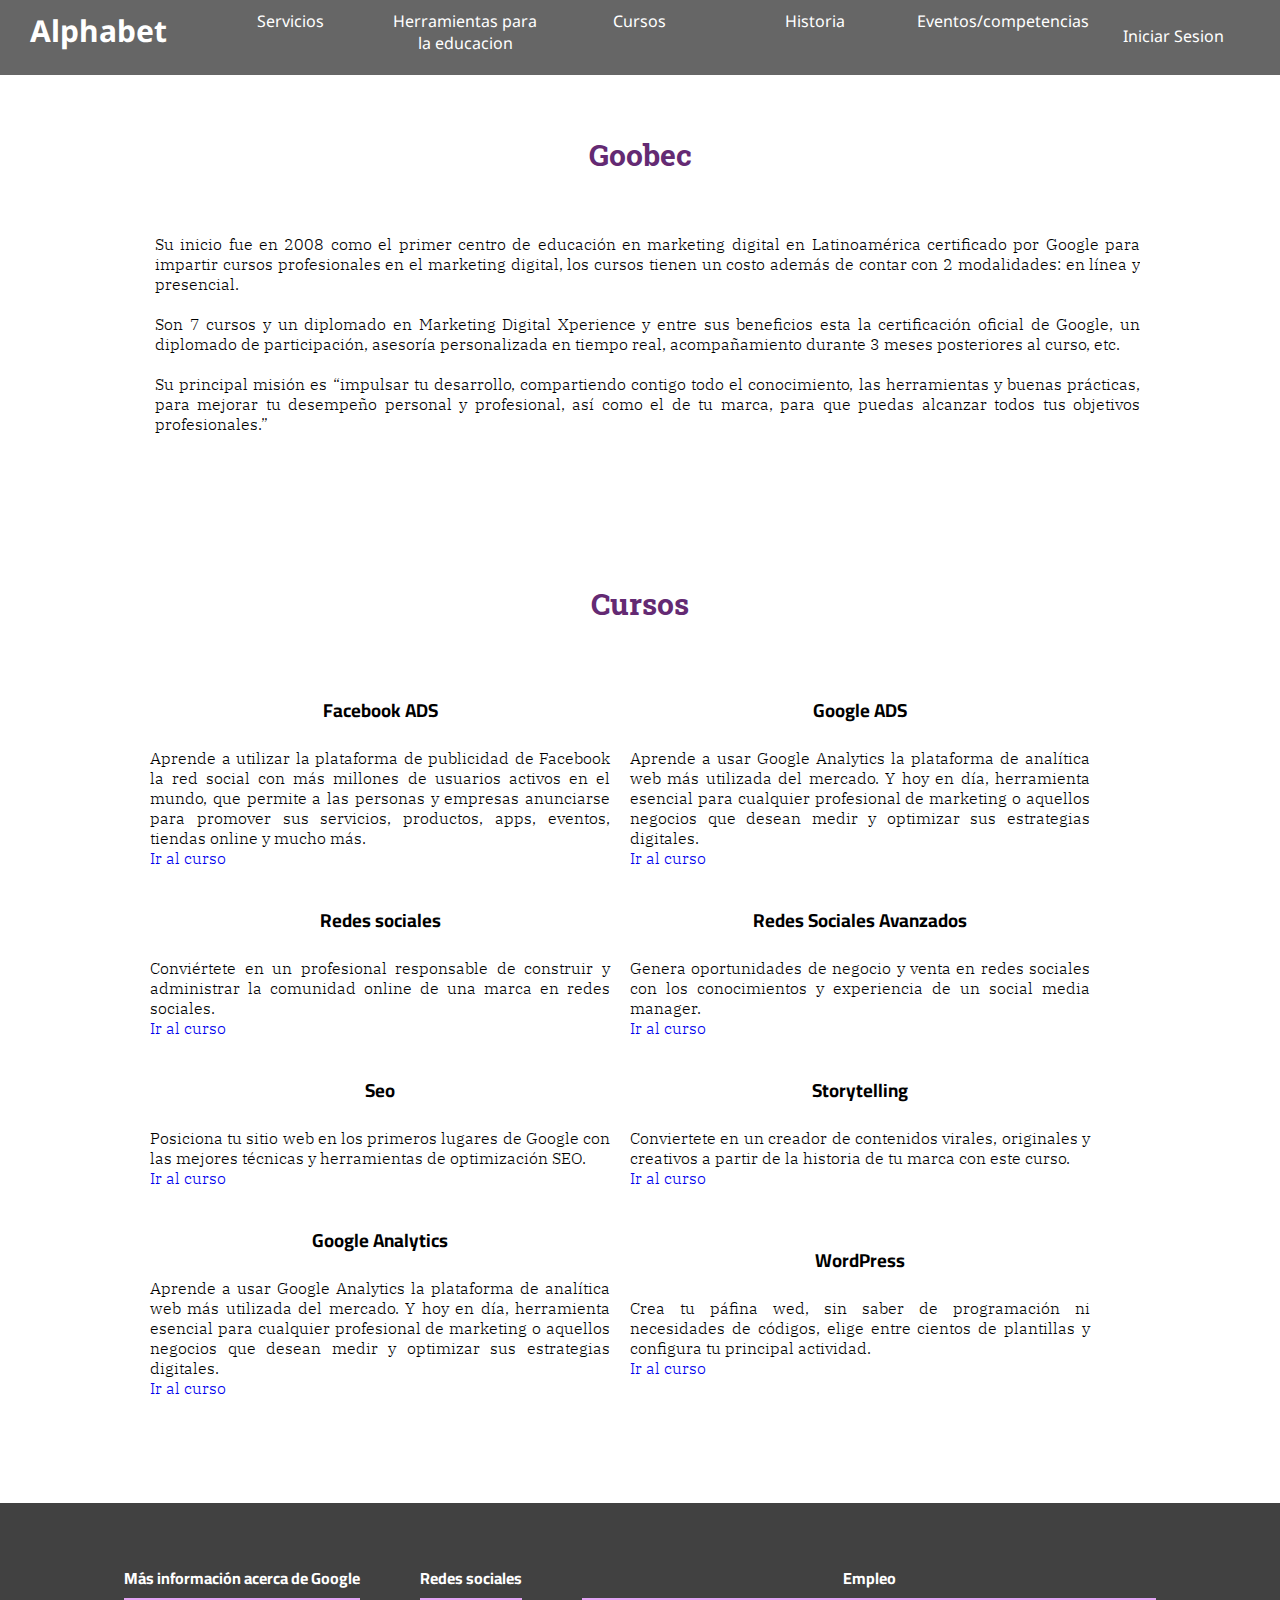
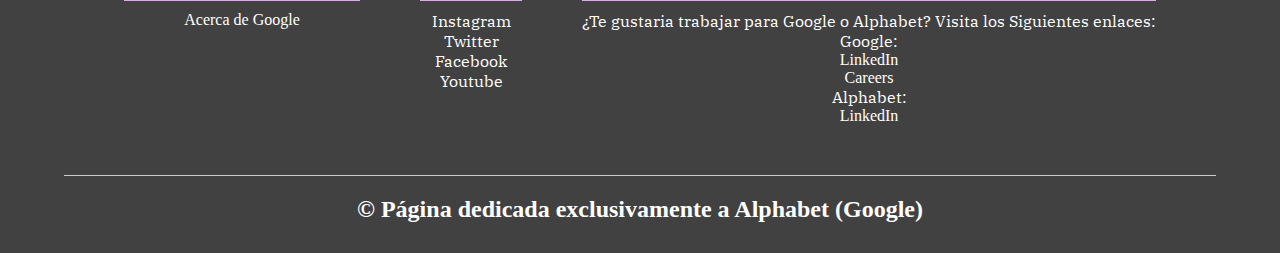
<file: ProyectoFinal/paginas/goobec.html>
<!DOCTYPE html>
<html lang="en">
<head>
    <meta charset="UTF-8">
    <meta http-equiv="X-UA-Compatible" content="IE=edge">
    <meta name="viewport" content="width=device-width, initial-scale=1.0">
    <link rel="stylesheet" href="../css/estilos-goobec.css">
    <title>Document</title>
</head>
<body>
    <header>
        <h1 class="titulo-prin"><a href="../index.html">Alphabet</a></h1>
        <nav>
            <ul>
                <ul>
                    <li><a href="">Servicios</a>
                        <ul><li><a href="../paginas/serviciosGoogle.html">Servicio que ofrece google</a></li></ul>
                    </li>
                    <li><a href="">Herramientas para la educacion</a>
                        <ul>
                            <li><a href="../paginas/googleEducation.html">Google for Education</a></li></ul>
                    </li>
                    <li><a href="">Cursos</a>
                        <ul>
                            <li><a href="../paginas/goobec.html">Goobec</a></li>
                            <li><a href="../paginas/googleActivate.html">Google Activate</a></li>
                        </ul>
                    </li>
                    <li><a href="../paginas/alphabet.html">Historia</a>
                    </li>
                    <li><a href="../paginas/EventosyCompetencias.html">Eventos/competencias</a>
                    </li>
                </ul>
            </ul>
        </nav>       
        <div class="sesion"><a href="../login y registro/iniciarSesion.html">Iniciar Sesion</a></div>
    </header>
    <main>
        <section class="contenedor sobre-nosotros">
            <h2 class="titulo">Goobec</h2>
                <div class="contenido-texto">
                    <p>Su inicio fue en 2008 como el primer centro de educación en marketing digital en Latinoamérica 
                        certificado por Google para impartir cursos profesionales en el marketing digital, los cursos 
                        tienen un costo además de contar con 2 modalidades: en línea y presencial.<br/><br/>
                        Son 7 cursos y un diplomado en Marketing Digital Xperience y entre sus beneficios esta la
                         certificación oficial de Google, un diplomado de participación, asesoría personalizada en tiempo 
                         real, acompañamiento durante 3 meses posteriores al curso, etc.<br/><br/>
                         Su principal misión es “impulsar tu desarrollo, compartiendo contigo todo el conocimiento, 
                         las herramientas y buenas prácticas, para mejorar tu desempeño personal y profesional, así como el
                          de tu marca, para que puedas alcanzar todos tus objetivos profesionales.”

                    </p>
                </div>
            </div>
        </section>
        <section class="bout-services">
            <div class="contenedor">
                <h2 class="titulo">Cursos</h2>
                <div class="servicio-cont">
                    <div class="servicio-ind">
                        <h3>Facebook ADS</h3>
                        <p>Aprende a utilizar la plataforma de publicidad de Facebook la red
                            social con más millones de usuarios activos en el mundo, que permite
                            a las personas y empresas anunciarse para promover sus servicios,
                            productos, apps, eventos, tiendas online y mucho más.<br/>
                            <a href="https://www.goobec.net/curso-online-asesorado/performance/curso-facebook-ads" 
                            target="_blank" title="Enlace googleActivatec"> 
                            Ir al curso<br/></a>
                            </p>
                    </div>
                    <div class="servicio-ind">
                        <h3>Google ADS</h3>
                        <p>Aprende a usar Google Analytics la plataforma de analítica web más
                            utilizada del mercado. Y hoy en día, herramienta esencial para cualquier
                            profesional de marketing o aquellos negocios que desean medir y
                            optimizar sus estrategias digitales.<br/>
                            <a href="https://www.goobec.net/curso-online-asesorado/performance/curso-google-ads" 
                            target="_blank" title="Enlace googleActivatec"> 
                            Ir al curso<br/></a>
                        </p>
                    </div>
                    
                    <div class="servicio-ind">
                        <h3>Redes sociales</h3>
                        <p>
                            Conviértete en un profesional responsable de construir y administrar la
                            comunidad online de una marca en redes sociales.<br/>
                            <a href="https://www.goobec.net/curso-online-asesorado/social/curso-de-redes-sociales-b%C3%A1sico" 
                            target="_blank" title="Enlace googleActivatec"> 
                            Ir al curso<br/></a>
                        </p>
                    </div>
                    <div class="servicio-ind">
                        <h3>Redes Sociales Avanzados</h3>
                        <p>
                            Genera oportunidades de negocio y venta en redes sociales con los
                            conocimientos y experiencia de un social media manager.<br/>
                            <a href="https://www.goobec.net/curso-online-asesorado/social/curso-redes-sociales-avanzado" 
                            target="_blank" title="Enlace googleActivatec"> 
                            Ir al curso<br/></a>
                        </p>
                    </div>
                    <div class="servicio-ind">
                        <h3>Seo</h3>
                        <p>Posiciona tu sitio web en los primeros lugares de Google con las mejores
                            técnicas y herramientas de optimización SEO.<br/>
                            <a href="https://www.goobec.net/curso-online-asesorado/growth/curso-seo" 
                            target="_blank" title="Enlace googleActivatec"> 
                            Ir al curso<br/></a>
                        </p>
                    </div>
                    <div class="servicio-ind">
                        <h3>Storytelling</h3>
                        <p>Conviertete en un creador de contenidos virales, originales y creativos a partir
                            de la historia de tu marca con este curso.<br/>
                            <a href="//www.goobec.net/curso-online-asesorado/social/curso-story-telling" 
                            target="_blank" title="Enlace googleActivatec"> 
                            Ir al curso<br/></a>
                        </p>
                    </div>
                    <div class="servicio-ind">
                        <h3>Google Analytics</h3>
                        <p>
                            Aprende a usar Google Analytics la plataforma de analítica web más utilizada del mercado. 
                            Y hoy en día, herramienta esencial para cualquier profesional de marketing o aquellos negocios 
                            que desean medir y optimizar sus estrategias digitales.<br/>
                            <a href="https://www.goobec.net/curso-online-asesorado/growth/curso-google-analytics" 
                            target="_blank" title="Enlace googleActivatec"> 
                            Ir al curso<br/></a>
                        </p>
                    </div>
                    <div class="servicio-ind">
                        <h3>WordPress</h3>
                        <p>Crea tu páfina wed, sin saber de programación ni necesidades de códigos,
                           elige entre cientos de plantillas y configura tu principal actividad.<br/>
                           <a href="https://www.goobec.net/curso-online-asesorado/desarrollo_web/curso-wordpress"
                           target="_blank" title="Enlace googleActivatec"> 
                           Ir al curso<br/></a>
                        </p>
                    </div>
                </div>
            </div>
        </section>    
    </main>
    <footer>
        <div class="contenedor-footer">
            <div class="content-foo">
                <h4>Más información acerca de Google</h4>
                <a href="https://about.google/intl/es-419_ar/"  target="_blank" title="Enlace googleActivatec" > 
                     Acerca de Google 
                    </a>
            </div>
            <div class="content-foo">
                <h4>Redes sociales</h4>
                <div class="RS">
                <ul>
                    <li><a href="https://www.instagram.com/google/">Instagram</a></li>
                    <li><a href="https://twitter.com/google">Twitter</a></li>
                    <li><a href="https://www.facebook.com/Google">Facebook</a></li>
                    <li><a href="https://www.youtube.com/user/Google">Youtube</a></li>
                </ul>
            </div>
            </div>
            <div class="content-foo">
                <h4>Empleo</h4>
                <p>¿Te gustaria trabajar para Google o Alphabet? Visita los Siguientes enlaces:</p>
                <p>Google:<br/></p>
                <a href="https://www.linkedin.com/company/google?challengeId=AQHLvGs-3wyuvgAAAX3Lc-aRsOiOYDTPEnNehzpBI1emRDgFSmROyfSYg-KOlHNEujmbQAS4FZZk3m-wFin1Mfve_8SrfhDMNw&submissionId=c0a3030a-b1b9-c116-fe28-aace91805148" 
                 target="_blank" title="Enlace googleActivatec"> 
                    LinkedIn<br/></a>
                    <a href="https://careers.google.com/" 
                 target="_blank" title="Enlace googleActivatec"> 
                    Careers<br/></a>
                    <p>Alphabet:<br/></p>  
                    <a href="https://www.linkedin.com/company/alphabet-inc" 
                 target="_blank" title="Enlace googleActivatec"> 
                    LinkedIn<br/></a> 
            </div>
        </div>
        <h2 class="titulo-final">&copy; Página dedicada exclusivamente a Alphabet (Google)</h2>
    </footer>
</body>
</html>
</file>
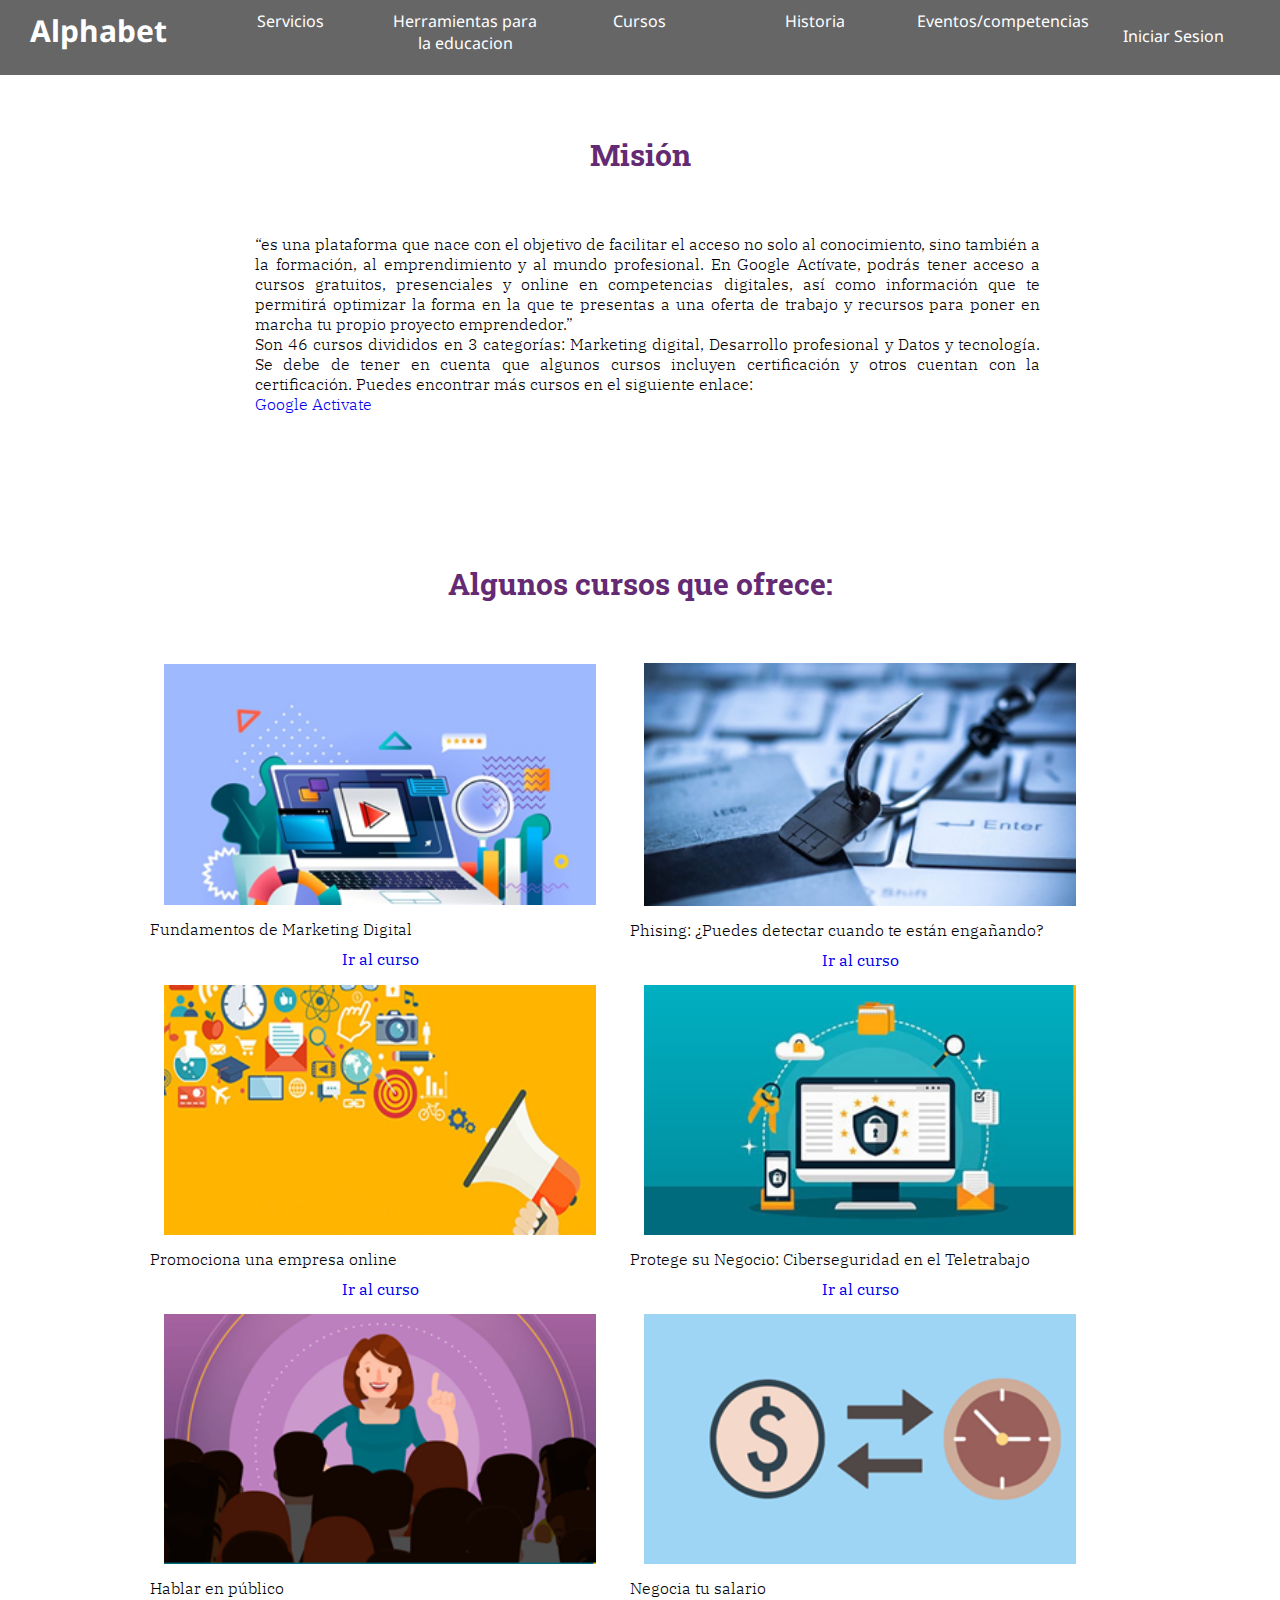
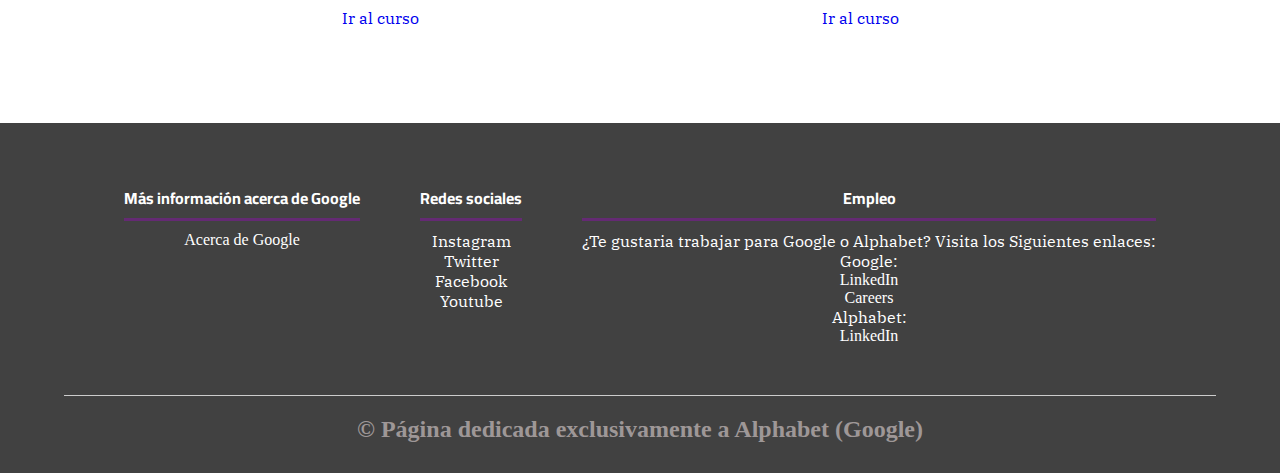
<file: ProyectoFinal/paginas/googleActivate.html>
<!DOCTYPE html>
<html lang="en">
<head>
    <meta charset="UTF-8">
    <meta http-equiv="X-UA-Compatible" content="IE=edge">
    <meta name="viewport" content="width=device-width, initial-scale=1.0">
    <link rel="stylesheet" href="../css/estilos-googleActivate.css">
    <title>Document</title>
</head>
<body>
    <header>
        <h1 class="titulo-prin"><a href="../index.html">Alphabet</a></h1>
        <nav>
            <ul>
                <ul>
                    <li><a href="">Servicios</a>
                        <ul><li><a href="../paginas/serviciosGoogle.html">Servicio que ofrece google</a></li></ul>
                    </li>
                    <li><a href="">Herramientas para la educacion</a>
                        <ul>
                            <li><a href="../paginas/googleEducation.html">Google for Education</a></li></ul>
                    </li>
                    <li><a href="">Cursos</a>
                        <ul>
                            <li><a href="../paginas/goobec.html">Goobec</a></li>
                            <li><a href="../paginas/googleActivate.html">Google Activate</a></li>
                        </ul>
                    </li>
                    <li><a href="../paginas/alphabet.html">Historia</a>
                    </li>
                     <li><a href="../paginas/EventosyCompetencias.html">Eventos/competencias</a>
                    </li>
                </ul>
            </ul>
        </nav>       
        <div class="sesion"><a href="../login y registro/iniciarSesion.html">Iniciar Sesion</a></div>
    </header>
    <main>
        <section class="contenedor sobre-nosotros">
            <h2 class="titulo">Misión</h2>
            <div class="contenedor-sobre-nosotros">
                <div class="contenido-texto">
                    <p>
                        “es una plataforma que nace con el objetivo de facilitar el acceso no solo al conocimiento, 
                        sino también a la formación, al emprendimiento y al mundo profesional. En Google Actívate, 
                        podrás tener acceso a cursos gratuitos, presenciales y online en competencias digitales, así 
                        como información que te permitirá optimizar la forma en la que te presentas a una oferta de 
                        trabajo y recursos para poner en marcha tu propio proyecto emprendedor.” <br/>
                        Son 46 cursos divididos en 3 categorías: Marketing digital, Desarrollo profesional y Datos y tecnología.
                        Se debe de tener en cuenta que algunos cursos incluyen certificación y otros cuentan con la certificación.
                        Puedes encontrar más cursos en el siguiente enlace:<br/>
                        <a href="https://learndigital.withgoogle.com/activate/courses" 
                        target="_blank" title="Enlace googleActivatec"> 
                       Google Activate<br/></a>
                    </p>
                </div>
            </div>
        </section>
       
        <section class="bout-services">
            <div class="contenedor">
                <h2 class="titulo">Algunos cursos que ofrece:</h2>
                <div class="servicio-cont">
                    <div class="servicio-ind">
                        <img src="../imagenes/google Activate/curso1.png" alt="">
                        <p>Fundamentos de Marketing Digital</p>
                        <a href="https://learndigital.withgoogle.com/activate/course/digital-marketing" 
                        target="_blank" title="Enlace googleActivatec"> 
                        Ir al curso<br/></a>
                    </div>
                    <div class="servicio-ind">
                        <img src="../imagenes/google Activate/curso2.png" alt="">
                        <p>Phising: ¿Puedes detectar cuando te están engañando?</p>
                        <a href="https://learndigital.withgoogle.com/activate/course/phishing-quiz" 
                        target="_blank" title="Enlace googleActivatec"> 
                           Ir al curso<br/></a>
                    </div>
                    <div class="servicio-ind">
                        <img src="../imagenes/google Activate/curso3.png" alt="">
                        <p>Promociona una empresa online </p>
                        <a href="https://learndigital.withgoogle.com/activate/course/business-online" 
                        target="_blank" title="Enlace googleActivatec"> 
                        Ir al curso<br/></a>
                    </div>
                    <div class="servicio-ind">
                        <img src="../imagenes/google Activate/curso4.png" alt="">
                        <p>Protege su Negocio: Ciberseguridad en el Teletrabajo</p>
                        <a href="https://learndigital.withgoogle.com/activate/course/cybersecurity-remote-work" 
                        target="_blank" title="Enlace googleActivatec"> 
                        Ir al curso<br/></a>
                    </div>
                    <div class="servicio-ind">
                        <img src="../imagenes/google Activate/curso5.png" alt="">
                        <p> Hablar en público</p>
                        <a href="https://learndigital.withgoogle.com/activate/course/public-speaking" 
                        target="_blank" title="Enlace googleActivatec"> 
                        Ir al curso<br/></a>
                    </div>
                    <div class="servicio-ind">
                        <img src="../imagenes/google Activate/curso6.png" alt="">
                        <p>Negocia tu salario</p>
                        <a href="https://learndigital.withgoogle.com/activate/course/negotiate-your-salary" 
                        target="_blank" title="Enlace googleActivatec"> 
                        Ir al curso<br/></a>
                    </div>
                </div>
            </div>
        </section>
    </main>
    <footer>
        <div class="contenedor-footer">
            <div class="content-foo">
                <h4>Más información acerca de Google</h4>
                <a href="https://about.google/intl/es-419_ar/"  target="_blank" title="Enlace googleActivatec" > 
                     Acerca de Google 
                    </a>
            </div>
            <div class="content-foo">
                <h4>Redes sociales</h4>
                <div class="RS">
                <ul>
                    <li><a href="https://www.instagram.com/google/">Instagram</a></li>
                    <li><a href="https://twitter.com/google">Twitter</a></li>
                    <li><a href="https://www.facebook.com/Google">Facebook</a></li>
                    <li><a href="https://www.youtube.com/user/Google">Youtube</a></li>
                </ul>
            </div>
            </div>
            <div class="content-foo">
                <h4>Empleo</h4>
                <p>¿Te gustaria trabajar para Google o Alphabet? Visita los Siguientes enlaces:</p>
                <p>Google:<br/></p>
                <a href="https://www.linkedin.com/company/google?challengeId=AQHLvGs-3wyuvgAAAX3Lc-aRsOiOYDTPEnNehzpBI1emRDgFSmROyfSYg-KOlHNEujmbQAS4FZZk3m-wFin1Mfve_8SrfhDMNw&submissionId=c0a3030a-b1b9-c116-fe28-aace91805148" 
                 target="_blank" title="Enlace googleActivatec"> 
                    LinkedIn<br/></a>
                    <a href="https://careers.google.com/" 
                 target="_blank" title="Enlace googleActivatec"> 
                    Careers<br/></a>
                    <p>Alphabet:<br/></p>  
                    <a href="https://www.linkedin.com/company/alphabet-inc" 
                 target="_blank" title="Enlace googleActivatec"> 
                    LinkedIn<br/></a> 
            </div>
        </div>
        <h2 class="titulo-final">&copy; Página dedicada exclusivamente a Alphabet (Google)</h2>
    </footer>
</body>
</html>
</file>
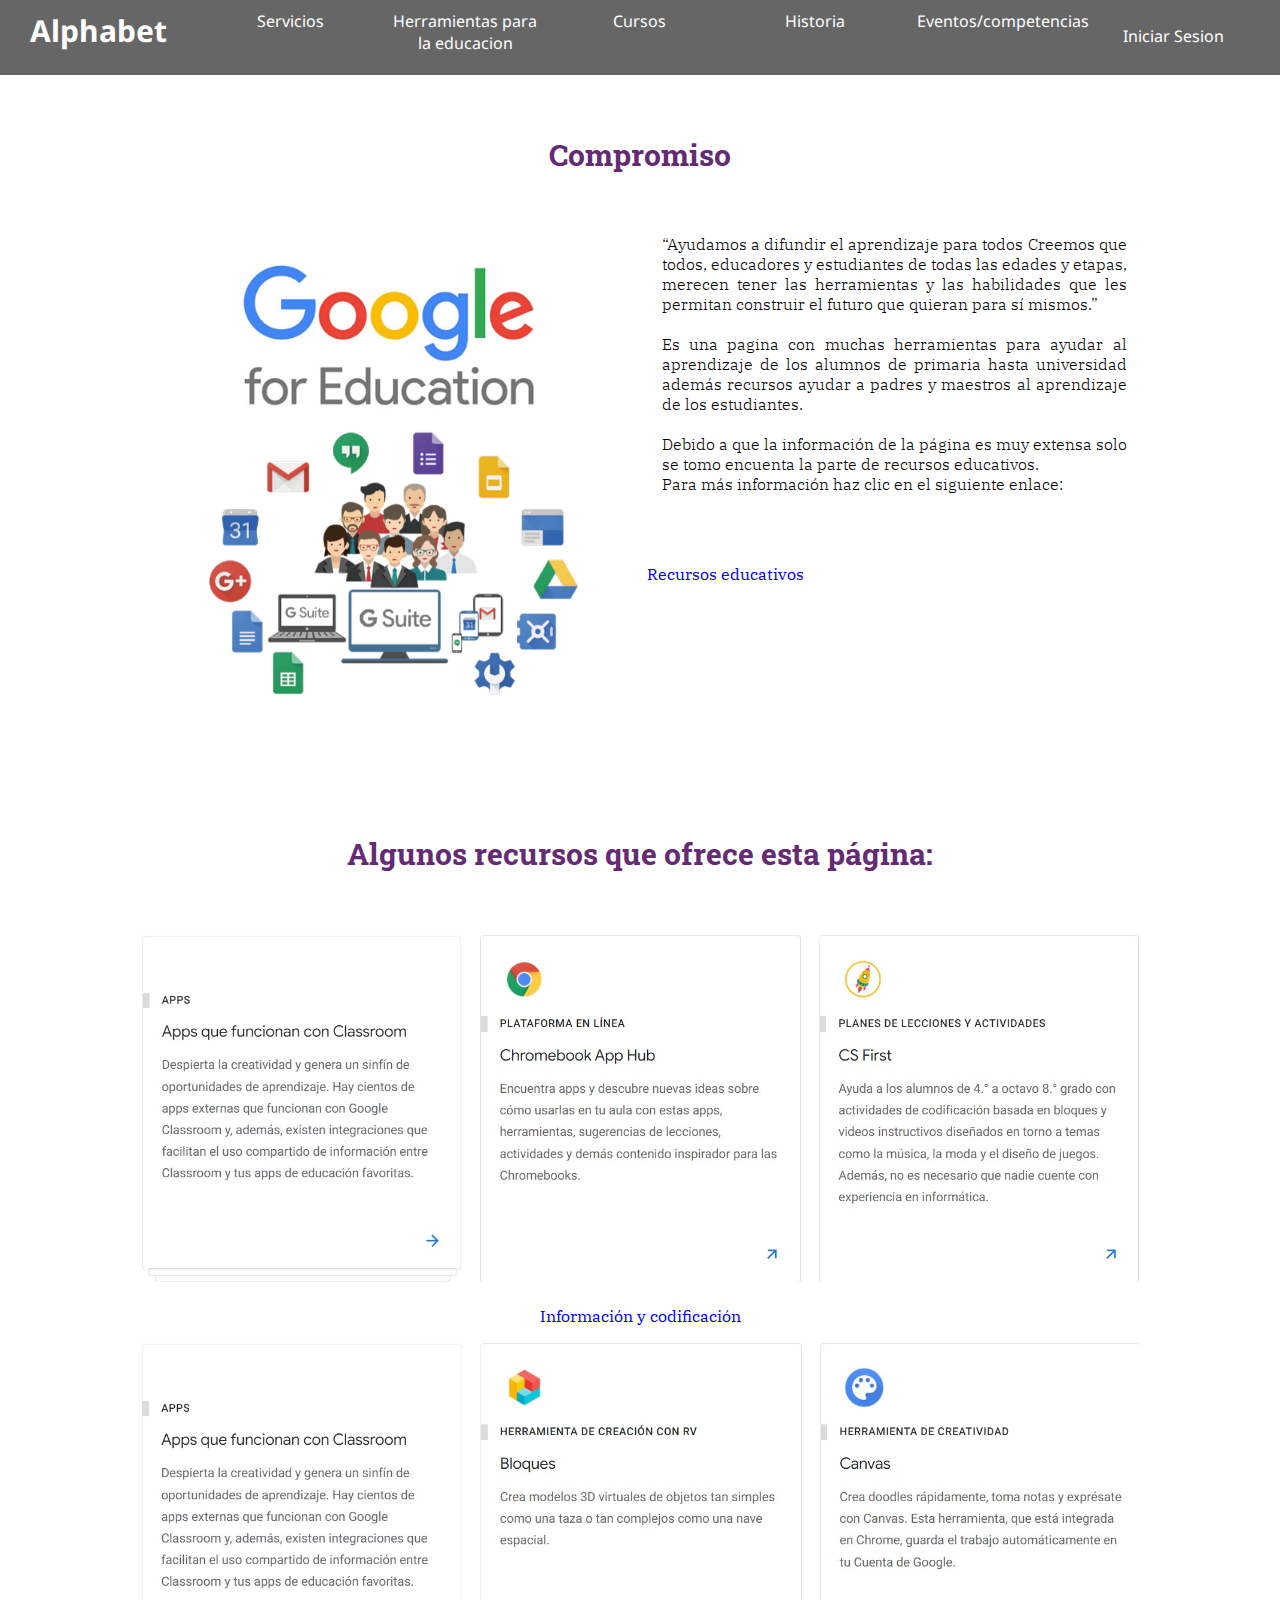
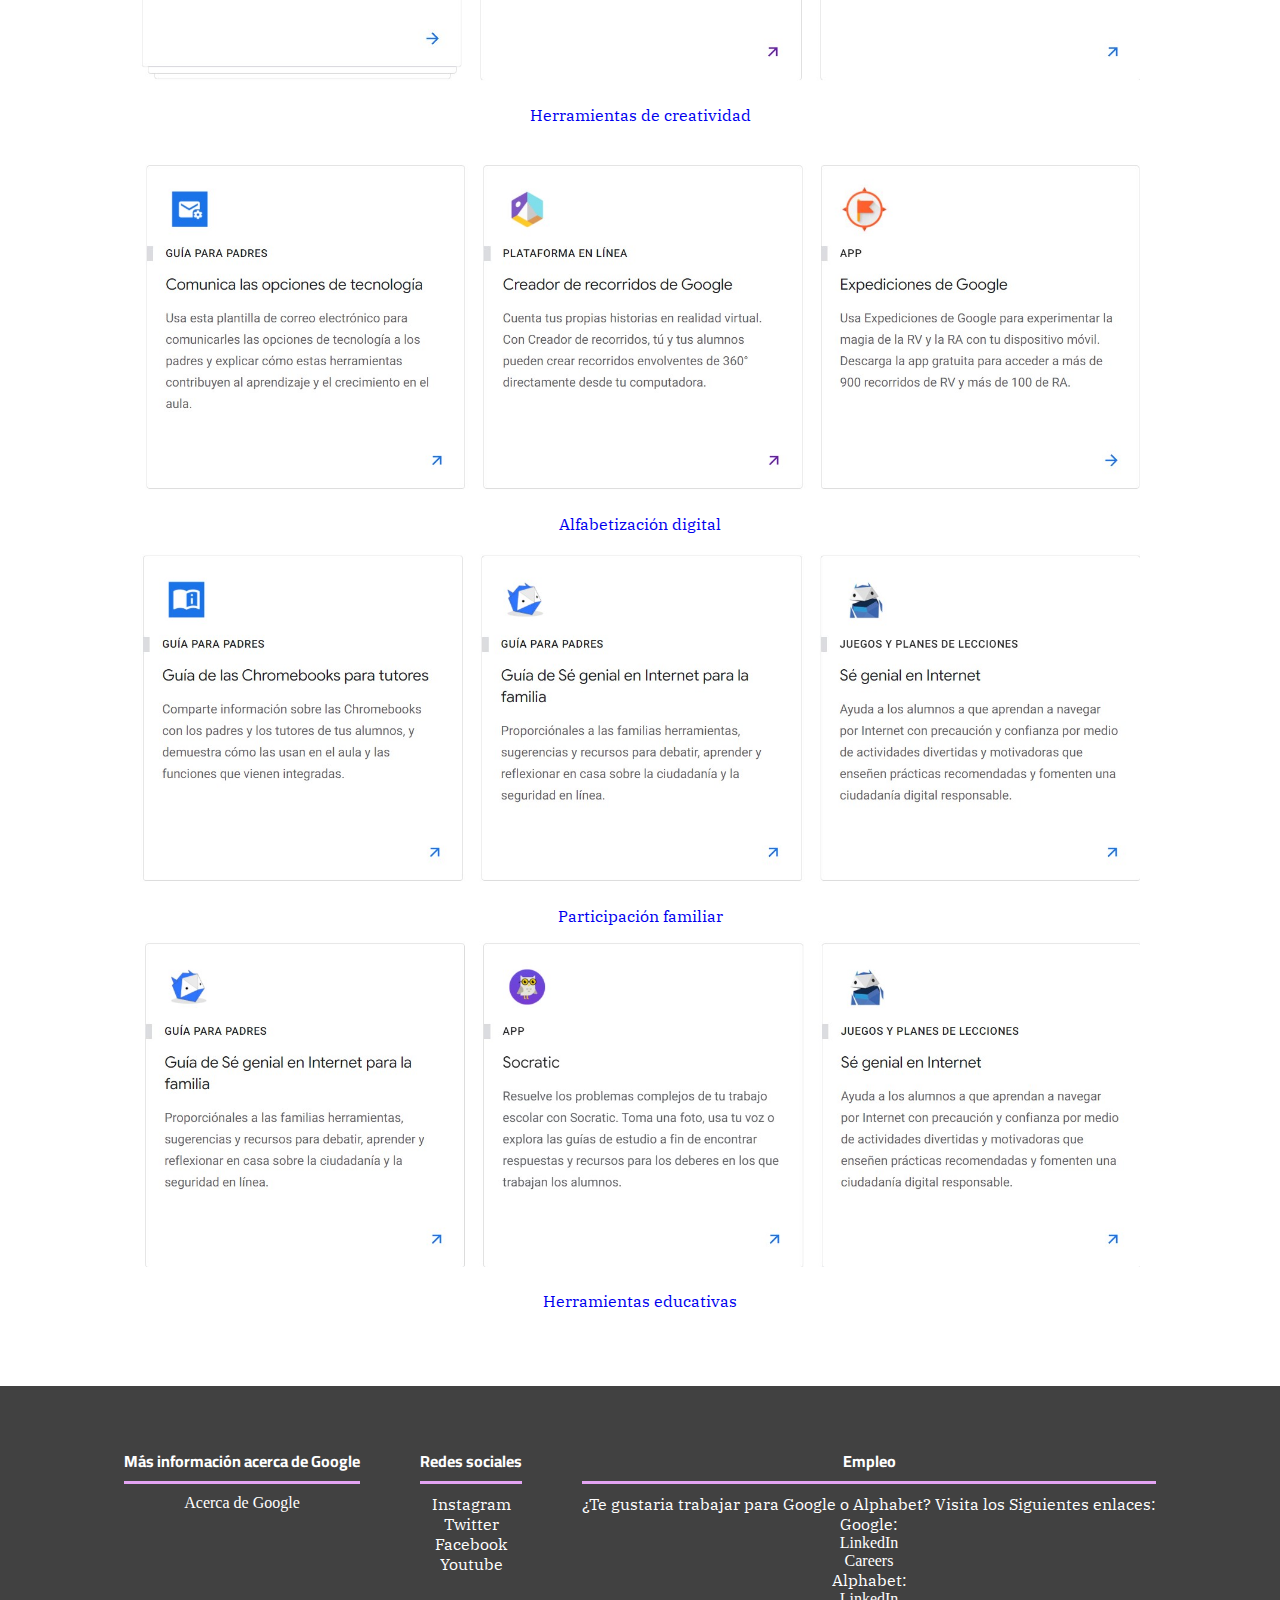
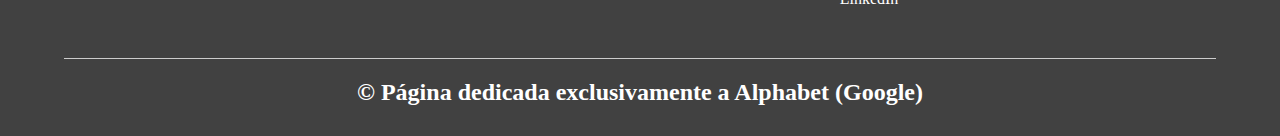
<file: ProyectoFinal/paginas/googleEducation.html>
<!DOCTYPE html>
<html lang="en">
<head>
    <meta charset="UTF-8">
    <meta http-equiv="X-UA-Compatible" content="IE=edge">
    <meta name="viewport" content="width=device-width, initial-scale=1.0">
    <link rel="stylesheet" href="../css/estilos-gooleEducation.css">
    <title>Document</title>
</head>
<body>
    <header>
        <h1 class="titulo-prin"><a href="../index.html">Alphabet</a>
            
        </h1>
        <nav>
            <ul>
                <ul>
                    <li><a href="">Servicios</a>
                        <ul><li><a href="../paginas/serviciosGoogle.html">Servicio que ofrece google</a></li></ul>
                    </li>
                    <li><a href="">Herramientas para la educacion</a>
                        <ul>
                            <li><a href="../paginas/googleEducation.html">Google for Education</a></li></ul>
                    </li>
                    <li><a href="">Cursos</a>
                        <ul>
                            <li><a href="../paginas/goobec.html">Goobec</a></li>
                            <li><a href="paginas/googleActivate.html">Google Activate</a></li>
                        </ul>
                    </li>
                    <li><a href="../paginas/alphabet.html">Historia</a>
                    </li>
                    <li><a href="../paginas/EventosyCompetencias.html">Eventos/competencias</a>
                    </li>
                </ul>
            </ul>
        </nav>       
        <div class="sesion"><a href="../login y registro/iniciarSesion.html">Iniciar Sesion</a></div>
    </header>
    <main>
        <section class="contenedor sobre-nosotros">
            <h2 class="titulo">Compromiso</h2>
            <div class="contenedor-sobre-nosotros">
                <img src="../imagenes/google for education.jpg" alt="imagen" class="imagenNosotros">
                <div class="contenido-texto">
                    <p>“Ayudamos a difundir el aprendizaje para todos
                        Creemos que todos, educadores y estudiantes de todas las edades y etapas, merecen tener las herramientas y las
                         habilidades que les permitan construir el futuro que quieran para sí mismos.”<br/><br/>
                         Es una pagina con muchas herramientas para ayudar al aprendizaje de los alumnos de primaria hasta universidad 
                         además recursos ayudar a padres y maestros al aprendizaje de los estudiantes.<br/><br/>
                        Debido a que la información de la página es muy extensa solo se tomo encuenta la parte de recursos educativos.<br/>
                    Para más información haz clic en el siguiente enlace:</p>
                    <a href="https://edu.google.com/intl/ALL_mx/teaching-resources/" 
                    target="_blank" title="Enlace googleActivate"> 
                    <br/><br/> Recursos educativos</a>
                </div>
            </div>
        </section>
        <section class="bout-services">
            <div class="contenedor">
                <h2 class="titulo">Algunos recursos que ofrece esta página:</h2>
                <div class="servicio-cont">
                    <div class="servicio-ind">
                        <img src="../imagenes/google education/uno.jpg" alt="Información y codificación">
                        <a href="https://edu.google.com/intl/ALL_mx/teaching-resources/?topic=coding-and-computer-science" 
                 target="_blank" title="Enlace googleActivate"> 
                 <br/><br/> Información y codificación</a>
                    </div>
                    <div class="servicio-ind">
                        <img src="../imagenes/google education/dos.jpg" alt="Información y codificación">
                        <a href="https://edu.google.com/intl/ALL_mx/teaching-resources/?topic=creativity-tools" 
                 target="_blank" title="Enlace googleActivate"> 
                 <br/><br/> Herramientas de creatividad</a>
                    </div>
                    </div>
                    <div class="servicio-ind">
                        <img src="../imagenes/google education/tres.jpg" alt="Información y codificación">
                        <a href="https://edu.google.com/intl/ALL_mx/teaching-resources/?topic=digital-literacy" 
                 target="_blank" title="Enlace googleActivate"> 
                 <br/><br/> Alfabetización digital</a>
                    </div>
                    <div class="servicio-ind">
                        <img src="../imagenes/google education/cuatro.jpg" alt="Información y codificación">
                        <a href="https://edu.google.com/intl/ALL_mx/teaching-resources/?topic=family-engagement" 
                 target="_blank" title="Enlace googleActivate"> 
                 <br/><br/>Participación familiar</a>
                    </div>
                    <div class="servicio-ind">
                        <img src="../imagenes/google education/cinco.jpg" alt="Información y codificación">
                        <a href="https://edu.google.com/intl/ALL_mx/teaching-resources/?topic=instructional-tools" 
                 target="_blank" title="Enlace googleActivate"> 
                 <br/><br/>Herramientas educativas</a>
                    </div>
                </div>
            </div>
        </section>
    </main>
    <footer>
        <div class="contenedor-footer">
            <div class="content-foo">
                <h4>Más información acerca de Google</h4>
                <a href="https://about.google/intl/es-419_ar/"  target="_blank" title="Enlace googleActivatec" > 
                     Acerca de Google 
                    </a>
            </div>
            <div class="content-foo">
                <h4>Redes sociales</h4>
                <div class="RS">
                <ul>
                    <li><a href="https://www.instagram.com/google/">Instagram</a></li>
                    <li><a href="https://twitter.com/google">Twitter</a></li>
                    <li><a href="https://www.facebook.com/Google">Facebook</a></li>
                    <li><a href="https://www.youtube.com/user/Google">Youtube</a></li>
                </ul>
            </div>
            </div>
            <div class="content-foo">
                <h4>Empleo</h4>
                <p>¿Te gustaria trabajar para Google o Alphabet? Visita los Siguientes enlaces:</p>
                <p>Google:<br/></p>
                <a href="https://www.linkedin.com/company/google?challengeId=AQHLvGs-3wyuvgAAAX3Lc-aRsOiOYDTPEnNehzpBI1emRDgFSmROyfSYg-KOlHNEujmbQAS4FZZk3m-wFin1Mfve_8SrfhDMNw&submissionId=c0a3030a-b1b9-c116-fe28-aace91805148" 
                 target="_blank" title="Enlace googleActivatec"> 
                    LinkedIn<br/></a>
                    <a href="https://careers.google.com/" 
                 target="_blank" title="Enlace googleActivatec"> 
                    Careers<br/></a>
                    <p>Alphabet:<br/></p>  
                    <a href="https://www.linkedin.com/company/alphabet-inc" 
                 target="_blank" title="Enlace googleActivatec"> 
                    LinkedIn<br/></a> 
            </div>
        </div>
        <h2 class="titulo-final">&copy; Página dedicada exclusivamente a Alphabet (Google)</h2>
    </footer>
</body>
</html>
</file>
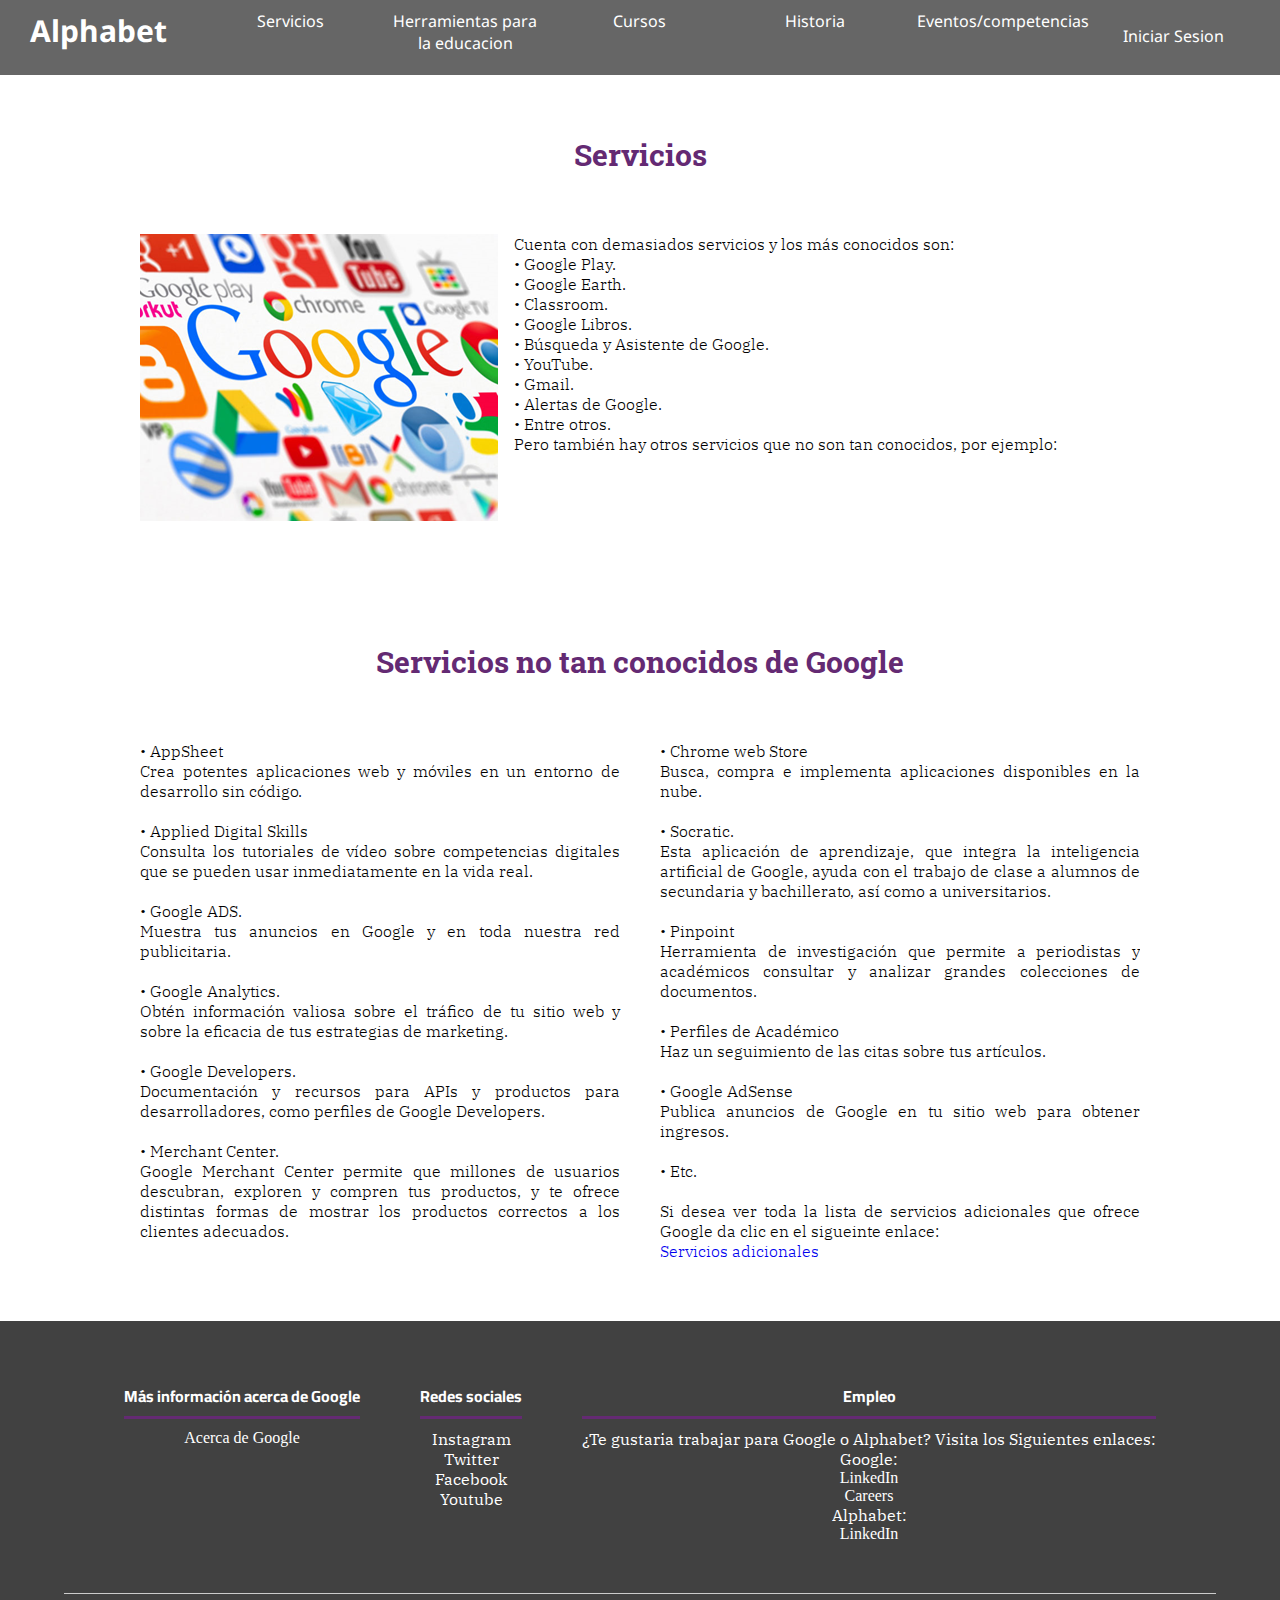
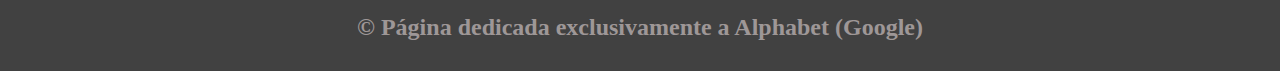
<file: ProyectoFinal/paginas/serviciosGoogle.html>
<!DOCTYPE html>
<html lang="en">
<head>
    <meta charset="UTF-8">
    <meta http-equiv="X-UA-Compatible" content="IE=edge">
    <meta name="viewport" content="width=device-width, initial-scale=1.0">
    <link rel="stylesheet" href="../css/estilos-serviciosGoogle.css">
    <title>Document</title>
</head>
<body>
    <header>
        <h1 class="titulo-prin"><a href="../index.html">Alphabet</a></h1>
        <nav>
            <ul>
                <ul>
                    <li><a href="">Servicios</a>
                        <ul><li><a href="../paginas/serviciosGoogle.html">Servicio que ofrece google</a></li></ul>
                    </li>
                    <li><a href="">Herramientas para la educacion</a>
                        <ul>
                            <li><a href="../paginas/googleEducation.html">Google for Education</a></li></ul>
                    </li>
                    <li><a href="">Cursos</a>
                        <ul>
                            <li><a href="../paginas/goobec.html">Goobec</a></li>
                            <li><a href="paginas/googleActivate.html">Google Activate</a></li>
                        </ul>
                    </li>
                    <li><a href="../paginas/alphabet.html">Historia</a>
                    </li>
                    <li><a href="">Eventos/competencias</a>
                        <li><a href="../paginas/EventosyCompetencias.html">Eventos/competencias</a>
                        </li>
                </ul>
            </ul>
        </nav>       
        <div class="sesion"><a href="../login y registro/iniciarSesion.html">Iniciar Sesion</a></div>
    </header>
    <main>
        <section class="contenedor sobre-nosotros">
            <h2 class="titulo">Servicios</h2>
            <div class="contenedor-sobre-nosotros">
                <img src="../imagenes/servicios Google.png" alt="imagen" class="Servicios de Google">
                <div class="contenido-texto">
                    <p>Cuenta con demasiados servicios y los más conocidos son:<br/>
                        •	Google Play.<br/>
                        •	Google Earth.<br/>
                        •	Classroom.<br/>
                        •	Google Libros.<br/>
                        •	Búsqueda y Asistente de Google.<br/>
                        •	YouTube.<br/>
                        •	Gmail.<br/>
                        •	Alertas de Google.<br/>
                        •	Entre otros.<br/>
                        Pero también hay otros servicios que no son tan conocidos, por ejemplo:
                    </p>
                </div>
            </div>
        </section>

        <section class="bout-services">
            <div class="contenedor">
                <h2 class="titulo">Servicios no tan conocidos de Google</h2>
                <div class="servicio-cont">
                    <div class="servicio-ind">
                     <!--   <img src="img/prueba.jpg" alt="">-->
                      <!--  <h3>name</h3>-->
                        <p>•	AppSheet<br/>
                            Crea potentes aplicaciones web y móviles en un entorno de desarrollo sin código.<br/><br/>
                            •	Applied Digital Skills<br/>
                            Consulta los tutoriales de vídeo sobre competencias digitales que se pueden usar inmediatamente en la vida real.<br/><br/>
                            •	Google ADS.<br/>
                            Muestra tus anuncios en Google y en toda nuestra red publicitaria.<br/><br/>
                            •	Google Analytics.<br/>
                            Obtén información valiosa sobre el tráfico de tu sitio web y sobre la eficacia de tus estrategias de marketing.<br/><br/>
                            •	Google Developers.<br/>
                            Documentación y recursos para APIs y productos para desarrolladores, como perfiles de Google Developers.<br/><br/>
                            •	Merchant Center.<br/>
                            Google Merchant Center permite que millones de usuarios descubran, exploren y compren tus productos, y te ofrece 
                            distintas formas de mostrar los productos correctos a los clientes adecuados.<br/><br/>
                    
                        </p>
                    </div>
                    <div class="servicio-ind">
                       <!-- <img src="img/prueba.jpg" alt="">-->
                       <!-- <h3>name</h3>-->
                        <p>
                            •	 Chrome web Store<br/>
                            Busca, compra e implementa aplicaciones disponibles en la nube.<br/><br/>
                            •	Socratic.<br/>
                            Esta aplicación de aprendizaje, que integra la inteligencia artificial de Google, ayuda con el trabajo de clase a 
                            alumnos de secundaria y bachillerato, así como a universitarios.<br/><br/>
                            •	Pinpoint<br/>
                            Herramienta de investigación que permite a periodistas y académicos consultar y analizar grandes colecciones de documentos.<br/><br/>
                            •	Perfiles de Académico<br/>
                            Haz un seguimiento de las citas sobre tus artículos.<br/><br/>
                            •	Google AdSense<br/>
                            Publica anuncios de Google en tu sitio web para obtener ingresos.<br/><br/>
                            •	Etc.<br/><br/>
                            Si desea ver toda la lista de servicios adicionales que ofrece Google da clic en el sigueinte enlace:<br/>
                            <a href="https://support.google.com/a/answer/181865?hl=es#zippy=%2Cactivar-o-desactivar-servicios-en-cuentas-de-usuario%2Cservicios-con-control-de-activaci%C3%B3n-o-desactivaci%C3%B3n-propio" 
                            target="_blank" title="Enlace Servicios adiconales"> 
                              Servicios adicionales</a>

                        </p>
                    </div>
                </div>
            </div>
        </section>
    </main>
    <footer>
        <div class="contenedor-footer">
            <div class="content-foo">
                <h4>Más información acerca de Google</h4>
                <a href="https://about.google/intl/es-419_ar/"  target="_blank" title="Enlace googleActivatec" > 
                     Acerca de Google 
                    </a>
            </div>
            <div class="content-foo">
                <h4>Redes sociales</h4>
                <div class="RS">
                <ul>
                    <li><a href="https://www.instagram.com/google/">Instagram</a></li>
                    <li><a href="https://twitter.com/google">Twitter</a></li>
                    <li><a href="https://www.facebook.com/Google">Facebook</a></li>
                    <li><a href="https://www.youtube.com/user/Google">Youtube</a></li>
                </ul>
            </div>
            </div>
            <div class="content-foo">
                <h4>Empleo</h4>
                <p>¿Te gustaria trabajar para Google o Alphabet? Visita los Siguientes enlaces:</p>
                <p>Google:<br/></p>
                <a href="https://www.linkedin.com/company/google?challengeId=AQHLvGs-3wyuvgAAAX3Lc-aRsOiOYDTPEnNehzpBI1emRDgFSmROyfSYg-KOlHNEujmbQAS4FZZk3m-wFin1Mfve_8SrfhDMNw&submissionId=c0a3030a-b1b9-c116-fe28-aace91805148" 
                 target="_blank" title="Enlace googleActivatec"> 
                    LinkedIn<br/></a>
                    <a href="https://careers.google.com/" 
                 target="_blank" title="Enlace googleActivatec"> 
                    Careers<br/></a>
                    <p>Alphabet:<br/></p>  
                    <a href="https://www.linkedin.com/company/alphabet-inc" 
                 target="_blank" title="Enlace googleActivatec"> 
                    LinkedIn<br/></a> 
            </div>
        </div>
        <h2 class="titulo-final">&copy; Página dedicada exclusivamente a Alphabet (Google)</h2>
    </footer>
</body>
</html>
</file>
<file: ProyectoFinal/css/estilos.css>
@import url('https://fonts.googleapis.com/css2?family=Cairo&family=IBM+Plex+Serif&family=Noto+Sans&family=Roboto+Slab:wght@700&display=swap');
*{
    margin: 0;
    padding: 0;
    box-sizing: border-box;
}
.contenedor{
    padding: 60px 0;
    width: 90%;
    max-width: 1000px;
    margin: auto;
    overflow: hidden;
}
.titulo{
    color: #642a73;
    font-size: 30px;
    text-align: center;
    margin-bottom: 60px;
    font-family: 'Roboto Slab', serif;
}
p{
    font-family: 'IBM Plex Serif', serif;
}
h3, h4{
    font-family: 'Cairo', sans-serif;
}
/*Header*/
header{
    display: flex;
    justify-content: space-evenly;
    width: 100%;
    height: 75px;
    background-color: rgba(0, 0, 0, 0.6) ;
    font-family: 'Noto Sans', sans-serif;
}
/*Banner*/
.banner{
    background: url(../imagenes/Alphabet.jpg);
    width: 100%;
    height: 100vh;
    background-repeat:no-repeat;
}
/* menu*/
nav{
    text-align: center;
    margin: auto;
    padding: 0px 5px;
    width: 69%;
}
.titulo-prin{
    color: #fff;
    width: 15%;
    font-size: 30px;
    padding: 10px 30px;
    cursor: pointer;
}
.titulo-prin a{
    color: #fff;
    text-decoration: none;
}
.sesion{
    padding: 0px 30px;
    width: 15%;
}
.sesion a{
    margin: auto;
    color: #fff;
    text-decoration: none;
    padding: 25px 5px;
    display: block;
    height: 75px;
}
.sesion a:hover{
    background: royalblue;
}
ul{
    list-style: none;
}
nav ul li a{
    
    color: #fff;
    height: 75px;
    text-decoration: none;
    padding: 10px 15px;
    display: block;
}

nav ul > li{
    width: 20%;
    float: left;
}
nav ul li a:hover{
    background-color: royalblue;
}
nav ul li ul a{
    background-color: rgba(0, 0, 0, 0.6) ;
    width: 175px;
    height: 75px;
    padding: 10px 15px;
}
nav ul li ul{
    display: none;
    position: absolute;
}
nav ul li:hover > ul{
    display: flex;
    flex-direction: column;
}
/* sobre nosotros*/
.contenedor-sobre-nosotros{
    display: flex;
    justify-content: space-evenly;

}
.imagenNosotros{
    width: 48%;
}
.sobre-nosotros .contenido-texto{
    width: 48%;
}
.contenido-texto h3{
    margin-bottom: 15px;
}
.contenido-texto p{
    padding: 0px 0px 30px 15px;
    font-weight: 300;
    text-align:justify;
}
/* Portafolio*/
.productos{
    background: #f2f2f2;
}
.galeria-port{
    display: flex;
    justify-content: space-evenly;
    flex-wrap: wrap;/**/
}
.imagen-port{
    width: 24%;
    height: 300px;
    margin-bottom: 10px;
    overflow: hidden;
    position: relative;
    cursor: pointer;
}
/*Modificar*/
.imagen-port > img{
    width: 100%;
    height: 100%;
    object-fit: cover;/**/
    display: block;
}

/*Servicios*/
.about-services{
    background: #f2f2f2;
    padding-bottom: 30px;
}
.servicio-cont{
    display: flex;
    justify-content: space-between;
    align-items: center;
}
.servicio-ind{
    width: 48%;
    text-align: center;
}
.servicio-ind img{
    width: 90%;
}
.servicio-ind h3{
    margin: 10px 0;
}
.servicio-ind p{
    font-weight: 300;
    text-align: justify;
}
/*Footer*/
footer{
    background:#414141;
    padding: 60px 0 30px 0;
    margin: auto;
    overflow: hidden;
}
.contenedor-footer{
    display: flex;
    width: 90%;
    justify-content: space-evenly;
    margin: auto;
    padding-bottom: 50px;
    border-bottom: 1px solid #ccc;
}
.content-foo{
    text-align: center;
}
.content-foo h4{
    color: #fff;
    border-bottom: 3px solid #e3a4f3;
    padding-bottom: 5px;
    margin-bottom: 10px;
}
.titulo-final{
    text-align: center;
    font-size: 24px;
    margin: 20px 0 0 0;
    color: white;
}

.links {
    text-align:left;
    text-decoration: none;
}

.RS ul li a{
    color: white;
    text-decoration: none;
    font-family: 'IBM Plex Serif', serif;  
}
.content-foo a{
    color: white;
    text-decoration: none;
}
.content-foo p{
    color: white;
    text-decoration: none;
    
}
</file>
<file: ProyectoFinal/login y registro/css/estilos-bienvenida.css>
@import url('https://fonts.googleapis.com/css2?family=Cairo&family=IBM+Plex+Serif&family=Noto+Sans&family=Roboto+Slab:wght@700&display=swap');
*{
    margin: 0;
    padding: 0;
    box-sizing: border-box;
}
.contenedor{
    padding: 60px 0;
    width: 90%;
    max-width: 1000px;
    margin: auto;
    overflow: hidden;
}
.titulo{
    color: #642a73;
    font-size: 30px;
    text-align: center;
    margin-bottom: 60px;
    font-family: 'Roboto Slab', serif;
}
p{
    font-family: 'IBM Plex Serif', serif;
}
h3, h4{
    font-family: 'Cairo', sans-serif;
}
/*Header*/
header{
    display: flex;
    justify-content: space-evenly;
    width: 100%;
    height: 75px;
    background-color: rgba(0, 0, 0, 0.6) ;
    font-family: 'Noto Sans', sans-serif;
}

/* menu*/
nav{
    text-align: center;
    margin: auto;
    padding: 0px 5px;
    width: 69%;
}
.titulo-prin{
    color: #fff;
    width: 15%;
    font-size: 30px;
    padding: 10px 30px;
    cursor: pointer;
}
.titulo-prin a{
    color: #fff;
    text-decoration: none;
}
.sesion{
    padding: 0px 30px;
    width: 15%;
}
.sesion a{
    margin: auto;
    color: #fff;
    text-decoration: none;
    padding: 25px 5px;
    display: block;
    height: 75px;
}
.sesion a:hover{
    background: royalblue;
}
ul{
    list-style: none;
}
nav ul li a{
    
    color: #fff;
    height: 75px;
    text-decoration: none;
    padding: 10px 15px;
    display: block;
}

nav ul > li{
    width: 20%;
    float: left;
}
nav ul li a:hover{
    background-color: royalblue;
}
nav ul li ul a{
    background-color: rgba(0, 0, 0, 0.6) ;
    width: 175px;
    height: 75px;
    padding: 10px 15px;
}
nav ul li ul{
    display: none;
    position: absolute;
}
nav ul li:hover > ul{
    display: flex;
    flex-direction: column;
}
/* sobre nosotros*/
.contenedor-sobre-nosotros{
    display: flex;
    justify-content: space-evenly;

}

.sobre-nosotros .contenido-texto{
    width: 80%;
}
.contenido-texto h3{
    margin-bottom: 15px;
}
.contenido-texto p{
    padding: 0px 0px 30px 15px;
    font-weight: 300;
    text-align:justify;
}

/*Servicios*/
.about-services{
    background: #f2f2f2;
    padding-bottom: 30px;
}
.servicio-cont{
    display: flex;
    flex-wrap: wrap;
    align-items: center;
    margin-bottom: 20px;
}
.servicio-ind{
    width: 48%;
    text-align: center;
   padding-bottom: 15px;
}
.servicio-ind img{
    width: 90%;
}
.servicio-ind h3{
    margin: 10px 0;
}
.servicio-ind p{
    font-weight: 300;
    text-align: justify;
    padding: 10px;
}
/*Footer*/
footer{
    background:#414141;
    padding: 60px 0 30px 0;
    margin: auto;
    overflow: hidden;
}
.contenedor-footer{
    display: flex;
    width: 90%;
    justify-content: space-evenly;
    margin: auto;
    padding-bottom: 50px;
    border-bottom: 1px solid #ccc;
}
.content-foo{
    text-align: center;
}
.content-foo h4{
    color: #fff;
    border-bottom: 3px solid #e3a4f3;
    padding-bottom: 5px;
    margin-bottom: 10px;
}
.titulo-final{
    text-align: center;
    font-size: 24px;
    margin: 20px 0 0 0;
    color: white;
}

.links {
    text-align:left;
    text-decoration: none;
}

.RS ul li a{
    color: white;
    text-decoration: none;
    font-family: 'IBM Plex Serif', serif;  
}
.content-foo a{
    color: white;
    text-decoration: none;
}
.content-foo p{
    color: white;
    text-decoration: none;
    
}
</file>
<file: ProyectoFinal/login y registro/css/estilo-registro.css>
@import url('https://fonts.googleapis.com/css2?family=Cairo&family=IBM+Plex+Serif&family=Noto+Sans&family=Roboto+Slab:wght@700&display=swap');
body{
    background: rgba(0, 0, 0, 0.6);
    display: flex;
    justify-content: center;
    text-align: center;
    font-family: 'Roboto Slab', serif;
}
*{
    box-sizing: border-box;
}
form{
    width: 90%;
    max-width: 450px;
    margin:auto;
    border-radius: 20px;
    background-color:white;
}

.InicioSesion{
    display: flex;
    border: 3px solid white;
    padding: 19px;
    
}
h1{
    text-align: center;
    margin-bottom: 50px;
}
input[type="text"], input[type="password"]{
    padding: 15px;
    font-size: 16px;
    display: block;
    width: 75%;
    border-radius: 5px;
    border: 3px solid rgb(218, 218, 218);
    margin: 15px auto;
}

input[type="submit"]{
    background-color: royalblue;
    color:white;
    border-radius: 5px;
    border: 3px solid royalblue;
    margin: auto;
    font-size: 16px;
    padding: 13px 100px;
    cursor:pointer;
}

p{
    font-family: 'Cairo', sans-serif;
    font-size: 14px;
    font-weight:bolder;
    color:black;
}

a{
    font-family: 'Cairo', sans-serif;
    font-size: 14px;
    margin:8px;
    text-decoration: none;
}
</file>
<file: ProyectoFinal/css/estilo-alphabet.css>
@import url('https://fonts.googleapis.com/css2?family=Cairo&family=IBM+Plex+Serif&family=Noto+Sans&family=Roboto+Slab:wght@700&display=swap');
*{
    margin: 0;
    padding: 0;
    box-sizing: border-box;
}
.contenedor{
    padding: 60px 0;
    width: 90%;
    max-width: 1000px;
    margin: auto;
    overflow: hidden;
}
.titulo{
    color: #642a73;
    font-size: 30px;
    text-align: center;
    margin-bottom: 60px;
    font-family: 'Roboto Slab', serif;
}
p{
    font-family: 'IBM Plex Serif', serif;
}
h3, h4{
    font-family: 'Cairo', sans-serif;
}
/*Header*/
header{
    display: flex;
    justify-content: space-evenly;
    width: 100%;
    height: 75px;
    background-color: rgba(0, 0, 0, 0.6) ;
    font-family: 'Noto Sans', sans-serif;
}
/* menu*/
nav{
    text-align: center;
    margin: auto;
    padding: 0px 5px;
    width: 69%;
}
.titulo-prin{
    color: #fff;
    width: 15%;
    font-size: 30px;
    padding: 10px 30px;
    cursor: pointer;
}
.titulo-prin a{
    color: #fff;
    text-decoration: none;
}
.sesion{
    padding: 0px 30px;
    width: 15%;
}
.sesion a{
    margin: auto;
    color: #fff;
    text-decoration: none;
    padding: 25px 5px;
    display: block;
    height: 75px;
}
.sesion a:hover{
    background: royalblue;
}
ul{
    list-style: none;
}
nav ul li a{
    
    color: #fff;
    height: 75px;
    text-decoration: none;
    padding: 10px 15px;
    display: block;
}

nav ul > li{
    width: 20%;
    float: left;
}
nav ul li a:hover{
    background-color: royalblue;
}
nav ul li ul a{
    background-color: rgba(0, 0, 0, 0.6) ;
    width: 175px;
    height: 75px;
    padding: 10px 15px;
}
nav ul li ul{
    display: none;
    position: absolute;
}
nav ul li:hover > ul{
    display: flex;
    flex-direction: column;
}

/*Servicios*/
.about-services{
    background: #f2f2f2;
    padding-bottom: 30px;
}
.servicio-cont{
    display: flex;
    flex-wrap: wrap;
    align-items: center;
    margin-bottom: 20px;
}
.servicio-ind{
    width: 48%;
    text-align: center;
   padding-bottom: 15px;
}
.servicio-ind img{
    width: 90%;
}
.servicio-ind h3{
    margin: 10px 0;
}
.servicio-ind p{
    font-weight: 300;
    text-align: justify;
    padding: 10px;
}
/*Footer*/
footer{
    background:#414141;
    padding: 60px 0 30px 0;
    margin: auto;
    overflow: hidden;
}
.contenedor-footer{
    display: flex;
    width: 90%;
    justify-content: space-evenly;
    margin: auto;
    padding-bottom: 50px;
    border-bottom: 1px solid #ccc;
}
.content-foo{
    text-align: center;
}
.content-foo h4{
    color: #fff;
    border-bottom: 3px solid #642a73;
    padding-bottom: 5px;
    margin-bottom: 10px;
}
.titulo-final{
    text-align: center;
    font-size: 24px;
    margin: 20px 0 0 0;
    color: #9e9797;
}
.links {
    text-align:left;
    text-decoration: none;
}

.RS ul li a{
    color: white;
    text-decoration: none;
    font-family: 'IBM Plex Serif', serif;  
}
.content-foo a{
    color: white;
    text-decoration: none;
}
.content-foo p{
    color: white;
    text-decoration: none;
    
}
</file>
<file: ProyectoFinal/css/estilos-comun.css>
@import url('https://fonts.googleapis.com/css2?family=Cairo&family=IBM+Plex+Serif&family=Noto+Sans&family=Roboto+Slab:wght@700&display=swap');
*{
    margin: 0;
    padding: 0;
    box-sizing: border-box;
}
.contenedor{
    padding: 60px 0;
    width: 90%;
    max-width: 1000px;
    margin: auto;
    overflow: hidden;
}
.titulo{
    color: #642a73;
    font-size: 30px;
    text-align: center;
    margin-bottom: 60px;
    font-family: 'Roboto Slab', serif;
}
p{
    font-family: 'IBM Plex Serif', serif;
}
h3, h4{
    font-family: 'Cairo', sans-serif;
}
/*Header*/
header{
    display: flex;
    justify-content: space-evenly;
    width: 100%;
    height: 75px;
    background-color: rgba(0, 0, 0, 0.6) ;
    font-family: 'Noto Sans', sans-serif;
}
/* menu*/
nav{
    text-align: center;
    margin: auto;
    padding: 0px 5px;
    width: 69%;
}
.titulo-prin{
    color: #fff;
    width: 15%;
    font-size: 30px;
    padding: 10px 30px;
    cursor: pointer;
}
.titulo-prin a{
    color: #fff;
    text-decoration: none;
}
.sesion{
    padding: 0px 30px;
    width: 15%;
}
.sesion a{
    margin: auto;
    color: #fff;
    text-decoration: none;
    padding: 25px 5px;
    display: block;
    height: 75px;
}
.sesion a:hover{
    background: royalblue;
}
ul{
    list-style: none;
}
nav ul li a{
    
    color: #fff;
    height: 75px;
    text-decoration: none;
    padding: 10px 15px;
    display: block;
}

nav ul > li{
    width: 20%;
    float: left;
}
nav ul li a:hover{
    background-color: royalblue;
}
nav ul li ul a{
    background-color: rgba(0, 0, 0, 0.6) ;
    width: 175px;
    height: 75px;
    padding: 10px 15px;
}
nav ul li ul{
    display: none;
    position: absolute;
}
nav ul li:hover > ul{
    display: flex;
    flex-direction: column;
}
/* sobre nosotros*/
.contenedor-sobre-nosotros{
    display: flex;
    justify-content: space-evenly;

}
.imagenNosotros{
    width: 48%;
}
.sobre-nosotros .contenido-texto{
    width: 80%;
}
.contenido-texto h3{
    margin-bottom: 15px;
}
.contenido-texto p{
    padding: 0px 0px 30px 15px;
    font-weight: 300;
    text-align:justify;
}
.contenido-texto a{
    text-decoration: none;
    font-family: 'IBM Plex Serif', serif;
}
/*Footer*/
footer{
    background:#414141;
    padding: 60px 0 30px 0;
    margin: auto;
    overflow: hidden;
}
.contenedor-footer{
    display: flex;
    width: 90%;
    justify-content: space-evenly;
    margin: auto;
    padding-bottom: 50px;
    border-bottom: 1px solid #ccc;
}
.content-foo{
    text-align: center;
}
.content-foo h4{
    color: #fff;
    border-bottom: 3px solid #642a73;
    padding-bottom: 5px;
    margin-bottom: 10px;
}
.titulo-final{
    text-align: center;
    font-size: 24px;
    margin: 20px 0 0 0;
    color: #9e9797;
}
.links {
    text-align:left;
    text-decoration: none;
}

.RS ul li a{
    color: white;
    text-decoration: none;
    font-family: 'IBM Plex Serif', serif;  
}
.content-foo a{
    color: white;
    text-decoration: none;
}
.content-foo p{
    color: white;
    text-decoration: none;
    
}
</file>
<file: ProyectoFinal/css/estilos-goobec.css>
@import url('https://fonts.googleapis.com/css2?family=Cairo&family=IBM+Plex+Serif&family=Noto+Sans&family=Roboto+Slab:wght@700&display=swap');
*{
    margin: 0;
    padding: 0;
    box-sizing: border-box;
}
.contenedor{
    padding: 60px 0;
    width: 90%;
    max-width: 1000px;
    margin: auto;
    overflow: hidden;
}
.titulo{
    color: #642a73;
    font-size: 30px;
    text-align: center;
    margin-bottom: 60px;
    font-family: 'Roboto Slab', serif;
}
p{
    font-family: 'IBM Plex Serif', serif;
}
h3, h4{
    font-family: 'Cairo', sans-serif;
}
/*Header*/
header{
    display: flex;
    justify-content: space-evenly;
    width: 100%;
    height: 75px;
    background-color: rgba(0, 0, 0, 0.6) ;
    font-family: 'Noto Sans', sans-serif;
}

/* menu*/
nav{
    text-align: center;
    margin: auto;
    padding: 0px 5px;
    width: 69%;
}
.titulo-prin{
    color: #fff;
    width: 15%;
    font-size: 30px;
    padding: 10px 30px;
    cursor: pointer;
}
.titulo-prin a{
    color: #fff;
    text-decoration: none;
}
.sesion{
    padding: 0px 30px;
    width: 15%;
}
.sesion a{
    margin: auto;
    color: #fff;
    text-decoration: none;
    padding: 25px 5px;
    display: block;
    height: 75px;
}
.sesion a:hover{
    background: royalblue;
}
ul{
    list-style: none;
}
nav ul li a{
    
    color: #fff;
    height: 75px;
    text-decoration: none;
    padding: 10px 15px;
    display: block;
}

nav ul > li{
    width: 20%;
    float: left;
}
nav ul li a:hover{
    background-color: royalblue;
}
nav ul li ul a{
    background-color: rgba(0, 0, 0, 0.6) ;
    width: 175px;
    height: 75px;
    padding: 10px 15px;
}
nav ul li ul{
    display: none;
    position: absolute;
}
nav ul li:hover > ul{
    display: flex;
    flex-direction: column;
}
/* sobre nosotros*/
.contenedor-sobre-nosotros{
    display: flex;
    justify-content: center;

}
.sobre-nosotros .contenido-texto{
    width: 100%;
}

.contenido-texto p{
    padding: 0px 0px 30px 15px;
    font-weight: 300;
    text-align:justify;
}
/*Servicios*/
.about-services{
    background: #f2f2f2;
    padding-bottom: 30px;
}
.servicio-cont{
    display: flex;
    flex-wrap: wrap;
    align-items: center;
    margin-bottom: 20px;
}
.servicio-ind{
    width: 48%;
    text-align: center;
   padding-bottom: 15px;
}
.servicio-ind a{
    text-align:left;
    text-decoration: none;
}
.servicio-ind h3{
    margin: 10px 0;
}
.servicio-ind p{
    font-weight: 300;
    text-align: justify;
    padding: 10px;
}
/*Footer*/
footer{
    background:#414141;
    padding: 60px 0 30px 0;
    margin: auto;
    overflow: hidden;
}
.contenedor-footer{
    display: flex;
    width: 90%;
    justify-content: space-evenly;
    margin: auto;
    padding-bottom: 50px;
    border-bottom: 1px solid #ccc;
}
.content-foo{
    text-align: center;
}
.content-foo h4{
    color: #fff;
    border-bottom: 3px solid #e3a4f3;
    padding-bottom: 5px;
    margin-bottom: 10px;
}
.titulo-final{
    text-align: center;
    font-size: 24px;
    margin: 20px 0 0 0;
    color: white;
}

.links {
    text-align:left;
    text-decoration: none;
}

.RS ul li a{
    color: white;
    text-decoration: none;
    font-family: 'IBM Plex Serif', serif;  
}
.content-foo a{
    color: white;
    text-decoration: none;
}
.content-foo p{
    color: white;
    text-decoration: none;
    
}
</file>
<file: ProyectoFinal/css/estilos-googleActivate.css>
@import url('https://fonts.googleapis.com/css2?family=Cairo&family=IBM+Plex+Serif&family=Noto+Sans&family=Roboto+Slab:wght@700&display=swap');
*{
    margin: 0;
    padding: 0;
    box-sizing: border-box;
}
.contenedor{
    padding: 60px 0;
    width: 90%;
    max-width: 1000px;
    margin: auto;
    overflow: hidden;
}
.titulo{
    color: #642a73;
    font-size: 30px;
    text-align: center;
    margin-bottom: 60px;
    font-family: 'Roboto Slab', serif;
}
p{
    font-family: 'IBM Plex Serif', serif;
}
h3, h4{
    font-family: 'Cairo', sans-serif;
}
/*Header*/
header{
    display: flex;
    justify-content: space-evenly;
    width: 100%;
    height: 75px;
    background-color: rgba(0, 0, 0, 0.6) ;
    font-family: 'Noto Sans', sans-serif;
}
/* menu*/
nav{
    text-align: center;
    margin: auto;
    padding: 0px 5px;
    width: 69%;
}
.titulo-prin{
    color: #fff;
    width: 15%;
    font-size: 30px;
    padding: 10px 30px;
    cursor: pointer;
}
.titulo-prin a{
    color: #fff;
    text-decoration: none;
}
.sesion{
    padding: 0px 30px;
    width: 15%;
}
.sesion a{
    margin: auto;
    color: #fff;
    text-decoration: none;
    padding: 25px 5px;
    display: block;
    height: 75px;
}
.sesion a:hover{
    background: royalblue;
}
ul{
    list-style: none;
}
nav ul li a{
    
    color: #fff;
    height: 75px;
    text-decoration: none;
    padding: 10px 15px;
    display: block;
}

nav ul > li{
    width: 20%;
    float: left;
}
nav ul li a:hover{
    background-color: royalblue;
}
nav ul li ul a{
    background-color: rgba(0, 0, 0, 0.6) ;
    width: 175px;
    height: 75px;
    padding: 10px 15px;
}
nav ul li ul{
    display: none;
    position: absolute;
}
nav ul li:hover > ul{
    display: flex;
    flex-direction: column;
}
/* sobre nosotros*/
.contenedor-sobre-nosotros{
    display: flex;
    justify-content: space-evenly;

}
.sobre-nosotros .contenido-texto{
    width: 80%;
}
.contenido-texto h3{
    margin-bottom: 15px;
}
.contenido-texto p{
    padding: 0px 0px 30px 15px;
    font-weight: 300;
    text-align:justify;
}
.contenido-texto a{
    font-family: 'IBM Plex Serif', serif;
    text-decoration: none;
}

/*Servicios*/
.about-services{
    background: #f2f2f2;
    padding-bottom: 30px;
}
.servicio-cont{
    display: flex;
    flex-wrap: wrap;
    align-items: center;
    margin-bottom: 20px;
}
.servicio-ind{
    width: 48%;
    text-align: center;
   padding-bottom: 15px;
}
.servicio-ind img{
    width: 90%;
}
.servicio-ind a{
    font-family: 'IBM Plex Serif', serif;
    text-decoration: none;
}
.servicio-ind p{
    font-weight: 300;
    text-align: justify;
    padding: 10px;
}
/*Footer*/
footer{
    background:#414141;
    padding: 60px 0 30px 0;
    margin: auto;
    overflow: hidden;
}
.contenedor-footer{
    display: flex;
    width: 90%;
    justify-content: space-evenly;
    margin: auto;
    padding-bottom: 50px;
    border-bottom: 1px solid #ccc;
}
.content-foo{
    text-align: center;
}
.content-foo h4{
    color: #fff;
    border-bottom: 3px solid #642a73;
    padding-bottom: 5px;
    margin-bottom: 10px;
}
.titulo-final{
    text-align: center;
    font-size: 24px;
    margin: 20px 0 0 0;
    color: #9e9797;
}
.links {
    text-align:left;
    text-decoration: none;
}

.RS ul li a{
    color: white;
    text-decoration: none;
    font-family: 'IBM Plex Serif', serif;  
}
.content-foo a{
    color: white;
    text-decoration: none;
}
.content-foo p{
    color: white;
    text-decoration: none;
    
}
</file>
<file: ProyectoFinal/css/estilos-gooleEducation.css>
@import url('https://fonts.googleapis.com/css2?family=Cairo&family=IBM+Plex+Serif&family=Noto+Sans&family=Roboto+Slab:wght@700&display=swap');
*{
    margin: 0;
    padding: 0;
    box-sizing: border-box;
}
.contenedor{
    padding: 60px 0;
    width: 90%;
    max-width: 1000px;
    margin: auto;
    overflow: hidden;
}
.titulo{
    color: #642a73;
    font-size: 30px;
    text-align: center;
    margin-bottom: 60px;
    font-family: 'Roboto Slab', serif;
}
p{
    font-family: 'IBM Plex Serif', serif;
}
h3, h4{
    font-family: 'Cairo', sans-serif;
}
/*Header*/
header{
    display: flex;
    justify-content: space-evenly;
    width: 100%;
    height: 75px;
    background-color: rgba(0, 0, 0, 0.6) ;
    font-family: 'Noto Sans', sans-serif;
}
/*Banner*/
.banner{
    background: url(../imagenes/Alphabet.jpg);
    width: 100%;
    height: 100vh;
    background-repeat:no-repeat;
}
/* menu*/
nav{
    text-align: center;
    margin: auto;
    padding: 0px 5px;
    width: 69%;
}
.titulo-prin{
    color: #fff;
    width: 15%;
    font-size: 30px;
    padding: 10px 30px;
    cursor: pointer;
}
.titulo-prin a{
    color: #fff;
    text-decoration: none;
}
.sesion{
    padding: 0px 30px;
    width: 15%;
}
.sesion a{
    margin: auto;
    color: #fff;
    text-decoration: none;
    padding: 25px 5px;
    display: block;
    height: 75px;
}
.sesion a:hover{
    background: royalblue;
}
ul{
    list-style: none;
}
nav ul li a{
    
    color: #fff;
    height: 75px;
    text-decoration: none;
    padding: 10px 15px;
    display: block;
}

nav ul > li{
    width: 20%;
    float: left;
}
nav ul li a:hover{
    background-color: royalblue;
}
nav ul li ul a{
    background-color: rgba(0, 0, 0, 0.6) ;
    width: 175px;
    height: 75px;
    padding: 10px 15px;
}
nav ul li ul{
    display: none;
    position: absolute;
}
nav ul li:hover > ul{
    display: flex;
    flex-direction: column;
}
/* sobre nosotros*/
.contenedor-sobre-nosotros{
    display: flex;
    justify-content: space-evenly;

}
.imagenNosotros{
    width: 48%;
}
.sobre-nosotros .contenido-texto{
    width: 48%;
}
.contenido-texto h3{
    margin-bottom: 15px;
}
.contenido-texto p{
    padding: 0px 0px 30px 15px;
    font-weight: 300;
    text-align:justify;
}
.contenido-texto a{
    text-decoration: none;
    font-family: 'IBM Plex Serif', serif;
}
/* Portafolio*/
.productos{
    background: #f2f2f2;
}
.galeria-port{
    display: flex;
    justify-content: space-evenly;
    flex-wrap: wrap;/**/
}
.imagen-port{
    width: 24%;
    height: 300px;
    margin-bottom: 10px;
    overflow: hidden;
    position: relative;
    cursor: pointer;
}
/*Modificar*/
.imagen-port > img{
    width: 100%;
    height: 100%;
    object-fit: cover;/**/
    display: block;
}

/*Servicios*/
.about-services{
    background: #f2f2f2;
    padding-bottom: 30px;
}
.servicio-cont{
    display:inline-block;
    /*flex-wrap: wrap;*/
    align-items: center;
    margin-bottom: 20px;
}
.servicio-ind{
    width: 100%;
    text-align: center;
    padding-bottom: 15px;
}
.servicio-ind img{
    width: 100%;
}

.servicio-ind a{
    text-decoration: none;
    font-family: 'IBM Plex Serif', serif;  
}
/*Footer*/
footer{
    background:#414141;
    padding: 60px 0 30px 0;
    margin: auto;
    overflow: hidden;
}
.contenedor-footer{
    display: flex;
    width: 90%;
    justify-content: space-evenly;
    margin: auto;
    padding-bottom: 50px;
    border-bottom: 1px solid #ccc;
}
.content-foo{
    text-align: center;
}
.content-foo h4{
    color: #fff;
    border-bottom: 3px solid #e3a4f3;
    padding-bottom: 5px;
    margin-bottom: 10px;
}
.titulo-final{
    text-align: center;
    font-size: 24px;
    margin: 20px 0 0 0;
    color: white;
}

.links {
    text-align:left;
    text-decoration: none;
}

.RS ul li a{
    color: white;
    text-decoration: none;
    font-family: 'IBM Plex Serif', serif;  
}
.content-foo a{
    color: white;
    text-decoration: none;
}
.content-foo p{
    color: white;
    text-decoration: none;
    
}
</file>
<file: ProyectoFinal/css/estilos-serviciosGoogle.css>
@import url('https://fonts.googleapis.com/css2?family=Cairo&family=IBM+Plex+Serif&family=Noto+Sans&family=Roboto+Slab:wght@700&display=swap');
*{
    margin: 0;
    padding: 0;
    box-sizing: border-box;
}
.contenedor{
    padding: 60px 0;
    width: 90%;
    max-width: 1000px;
    margin: auto;
    overflow: hidden;
}
.titulo{
    color: #642a73;
    font-size: 30px;
    text-align: center;
    margin-bottom: 60px;
    font-family: 'Roboto Slab', serif;
}
p{
    font-family: 'IBM Plex Serif', serif;
}
h3, h4{
    font-family: 'Cairo', sans-serif;
}
/*Header*/
header{
    display: flex;
    justify-content: space-evenly;
    width: 100%;
    height: 75px;
    background-color: rgba(0, 0, 0, 0.6) ;
    font-family: 'Noto Sans', sans-serif;
}
/* menu*/
nav{
    text-align: center;
    margin: auto;
    padding: 0px 5px;
    width: 69%;
}
.titulo-prin{
    color: #fff;
    width: 15%;
    font-size: 30px;
    padding: 10px 30px;
    cursor: pointer;
}
.titulo-prin a{
    color: #fff;
    text-decoration: none;
}
.sesion{
    padding: 0px 30px;
    width: 15%;
}
.sesion a{
    margin: auto;
    color: #fff;
    text-decoration: none;
    padding: 25px 5px;
    display: block;
    height: 75px;
}
.sesion a:hover{
    background: royalblue;
}
ul{
    list-style: none;
}
nav ul li a{
    
    color: #fff;
    height: 75px;
    text-decoration: none;
    padding: 10px 15px;
    display: block;
}

nav ul > li{
    width: 20%;
    float: left;
}
nav ul li a:hover{
    background-color: royalblue;
}
nav ul li ul a{
    background-color: rgba(0, 0, 0, 0.6) ;
    width: 175px;
    height: 75px;
    padding: 10px 15px;
}
nav ul li ul{
    display: none;
    position: absolute;
}
nav ul li:hover > ul{
    display: flex;
    flex-direction: column;
}
/* sobre nosotros*/
.contenedor-sobre-nosotros{
    display: flex;
    justify-content: space-evenly;

}
.imagenNosotros{
    width: 48%;
}
.sobre-nosotros .contenido-texto{
    width: 80%;
}
.contenido-texto h3{
    margin-bottom: 15px;
}
.contenido-texto p{
    padding: 0px 0px 30px 15px;
    font-weight: 300;
    text-align:justify;
}

/*Servicios*/
.about-services{
    background: #f2f2f2;
    padding-bottom: 30px;
}
.servicio-cont{
    display: flex;
    justify-content: space-between;
    align-items: center;
}
.servicio-ind{
    width: 48%;
    text-align: center;
}
.servicio-ind img{
    width: 90%;
}
.servicio-ind h3{
    margin: 10px 0;
}
.servicio-ind p{
    font-weight: 300;
    text-align: justify;
}
.servicio-ind a{
    text-decoration: none;
}
/*Footer*/
footer{
    background:#414141;
    padding: 60px 0 30px 0;
    margin: auto;
    overflow: hidden;
}
.contenedor-footer{
    display: flex;
    width: 90%;
    justify-content: space-evenly;
    margin: auto;
    padding-bottom: 50px;
    border-bottom: 1px solid #ccc;
}
.content-foo{
    text-align: center;
}
.content-foo h4{
    color: #fff;
    border-bottom: 3px solid #642a73;
    padding-bottom: 5px;
    margin-bottom: 10px;
}
.titulo-final{
    text-align: center;
    font-size: 24px;
    margin: 20px 0 0 0;
    color: #9e9797;
}
.links {
    text-align:left;
    text-decoration: none;
}

.RS ul li a{
    color: white;
    text-decoration: none;
    font-family: 'IBM Plex Serif', serif;  
}
.content-foo a{
    color: white;
    text-decoration: none;
}
.content-foo p{
    color: white;
    text-decoration: none;
    
}
</file>
